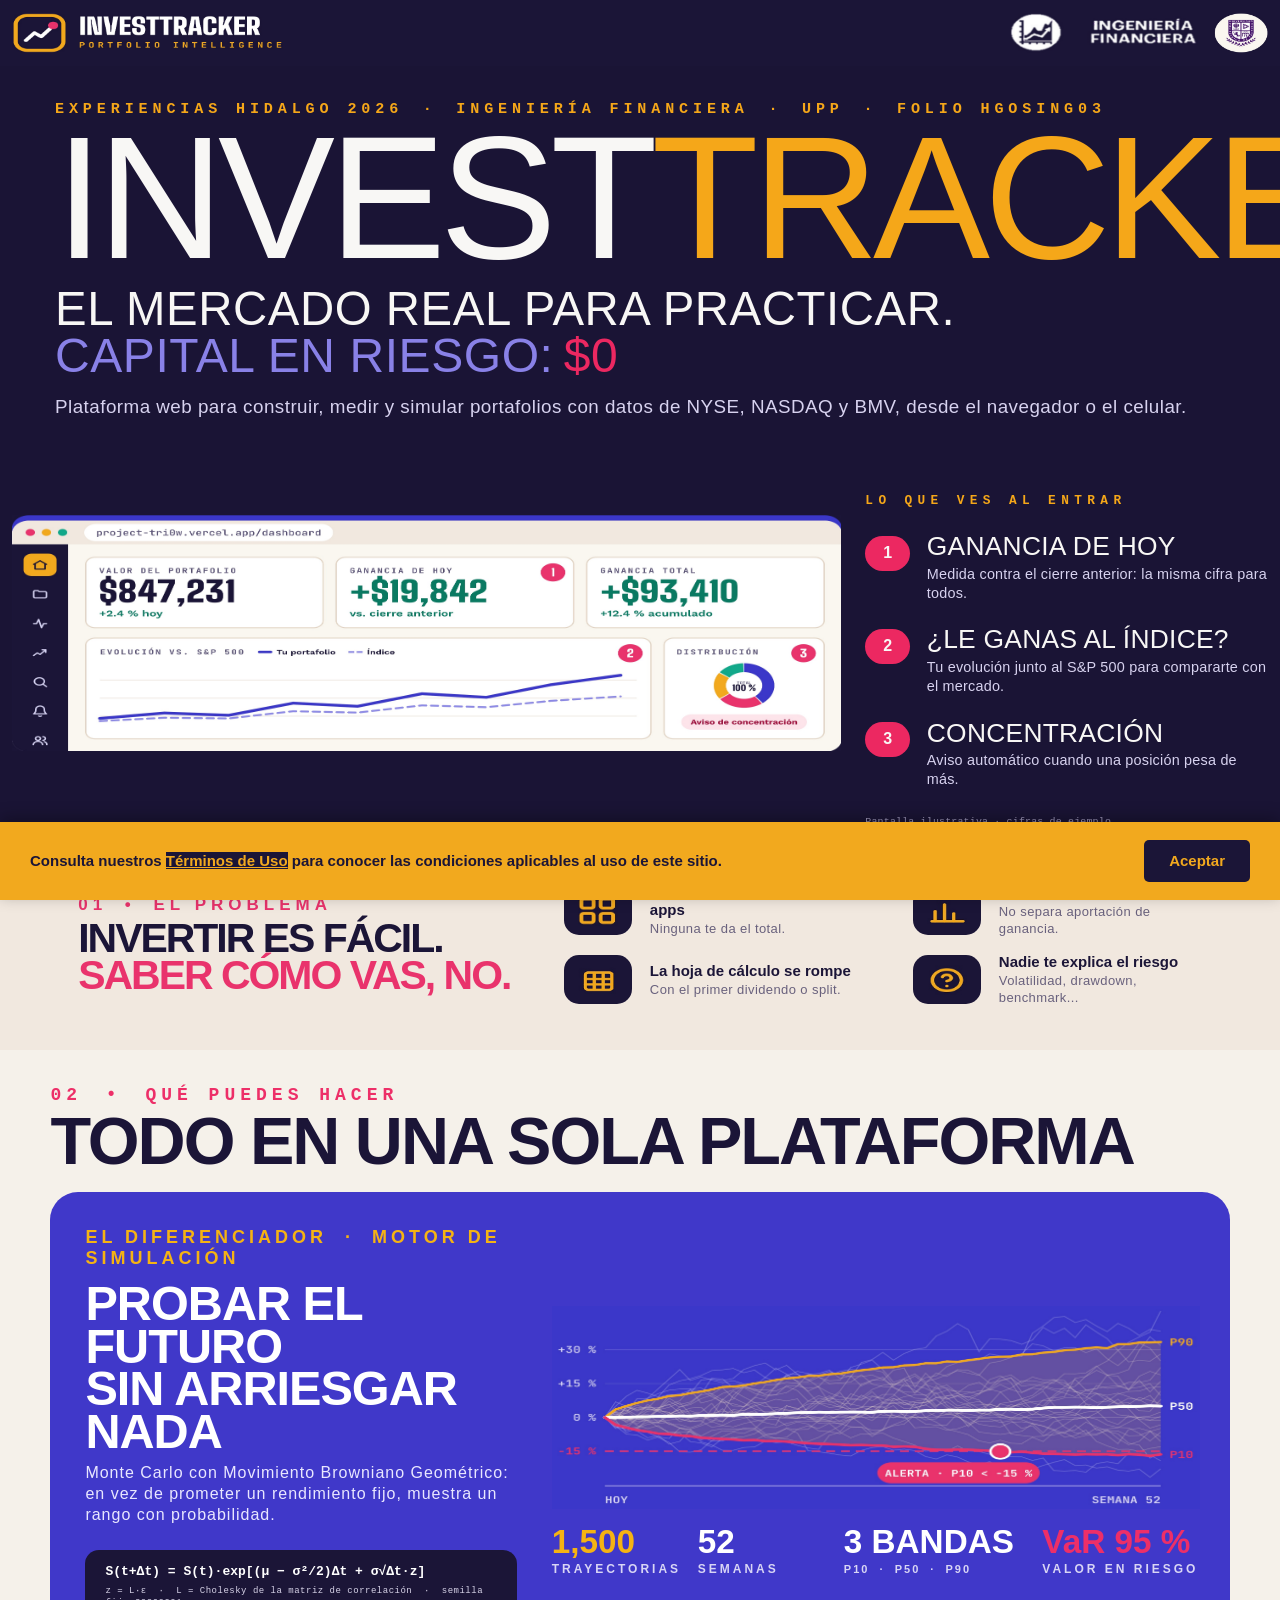
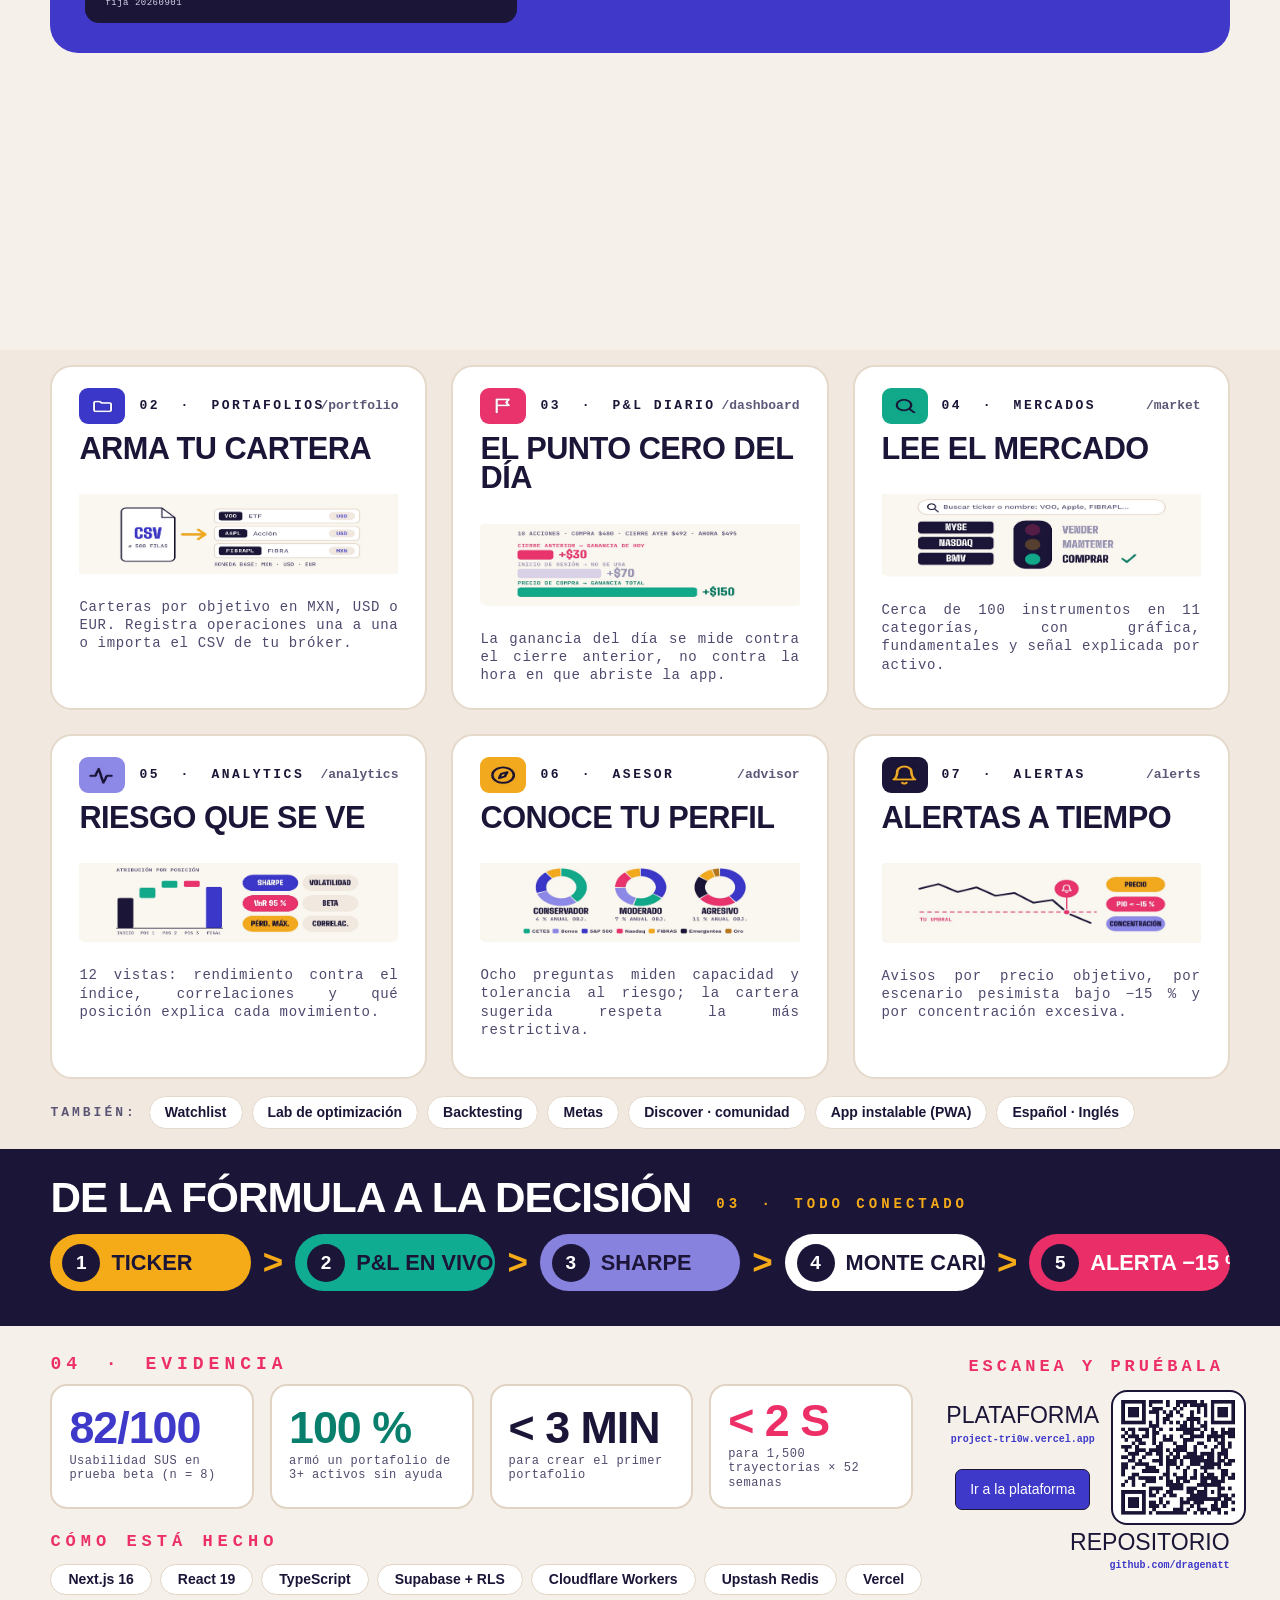
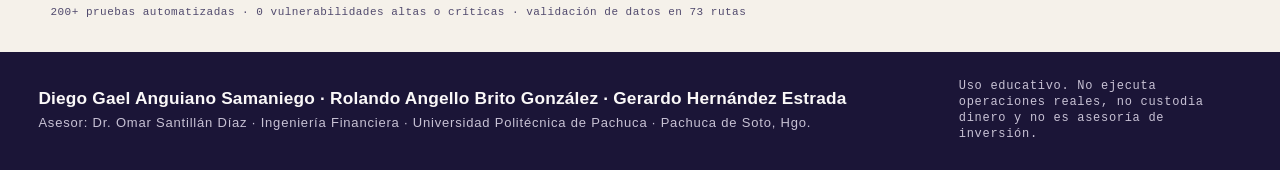
<file: index.html>
<!DOCTYPE html>
<html lang="es">
<head>
  <meta charset="UTF-8">
  <meta name="viewport" content="width=device-width, initial-scale=1">
  <title>InvestTracker</title>
  <link href="https://cdn.jsdelivr.net/npm/bootstrap@5.3.3/dist/css/bootstrap.min.css" rel="stylesheet">
  <link rel="stylesheet" href="/css/styles.css">
  <link rel="icon" type="image/png" href="/css/assets/InvestTracker.png">

</head>
<body>
  <nav class="navbar navbar-expand-lg navbar-custom">
    <div class="container-fluid">
      <a class="navbar-brand d-flex align-items-center" href="#">
        <img src="/css/assets/NavL1.png" alt="Logo InvestTracker" class="logo-img">
        
      </a>
      <button class="navbar-toggler text-white" type="button" data-bs-toggle="collapse" data-bs-target="#navbarNav">
        <span class="navbar-toggler-icon"></span>
      </button>
      <div class="collapse navbar-collapse justify-content-end" id="navbarNav">
        <ul class="navbar-nav align-items-center">
          <li class="nav-item">
            <img src="/css/assets/NavL2.png" alt="Ingeniería Financiera" class="circle-logo">
          </li>
          <li class="nav-item">
            <img src="/css/assets/NavL3.png" alt="Escudo Académico" class="circle-logo">
          </li>
        </ul>
      </div>
    </div>
  </nav>

        <section class="hero-section" aria-labelledby="titulo-principal">
            <div class="container-fluid hero-container">

                   <p class="hero-eyebrow mb-0">
                    Experiencias Hidalgo 2026
                    <span aria-hidden="true">·</span>
                    Ingeniería Financiera
                    <span aria-hidden="true">·</span>
                    UPP
                    <span aria-hidden="true">·</span>
                    Folio HGOSING03
                </p>
                <h1 id="titulo-principal" class="hero-title">
                    <span class="hero-title-light">Invest</span><span class="hero-title-accent">Tracker</span>
                </h1>
                <div class="hero-heading-content">
                    <p class="hero-slogan mb-0">
                        El mercado real para practicar.
                    </p>
                    <p class="hero-capital mb-0">
                        <span>Capital en riesgo:</span>
                        <strong>$0</strong>
                    </p>
                    <p class="hero-description mb-0">
                        Plataforma web para construir, medir y simular portafolios
                        con datos de NYSE, NASDAQ y BMV, desde el navegador o el celular.
                    </p>
                </div>
            </div>
        </section>

<div class="container-fluid py-4 colorBGB">
    <div class="row">
      <div class="col-lg-8 mb-4" style="padding-top: 23px;">
        <div class="bg-light d-flex align-items-center justify-content-center">
          <img src="/css/assets/SCC1.png" class="img-fluid" alt="project"/> 
        </div>
      </div>
      <div class="col-lg-4">
        <h2 id="features-title" class="features-kicker">
            Lo que ves al entrar
        </h2>
        <ol class="features-list">
            <li class="feature-item">
                <span class="feature-number" aria-hidden="true">1</span>
                <div class="feature-content">
                    <h3>Ganancia de hoy</h3>
                    <p>
                        Medida contra el cierre anterior:
                        la misma cifra para todos.
                    </p>
                </div>
            </li>

            <li class="feature-item">
                <span class="feature-number" aria-hidden="true">2</span>

                <div class="feature-content">
                    <h3>¿Le ganas al índice?</h3>
                    <p>
                        Tu evolución junto al S&amp;P 500
                        para compararte con el mercado.
                    </p>
                </div>
            </li>
            <li class="feature-item">
                <span class="feature-number" aria-hidden="true">3</span>
                <div class="feature-content">
                    <h3>Concentración</h3>
                    <p>
                        Aviso automático cuando una
                        posición pesa de más.
                    </p>
                </div>
            </li>
        </ol>
        <p class="features-note mb-0">
        Pantalla ilustrativa · cifras de ejemplo
        </p>
      </div>
    </div>
</div>
    <!-- =====================================================
         SECCIÓN2: EL PROBLEMA
    ====================================================== -->
    <section class="problema-section">
        <div class="container-fluid">
            <div class="row align-items-center g-4">
                <div class="col-12 col-lg-5">
                    <div class="problema-titulo">
                        <div class="problema-numero">
                            01 <span>•</span> EL PROBLEMA
                        </div>
                        <h1>
                            INVERTIR ES FÁCIL.<br>
                            <span>SABER CÓMO VAS, NO.</span>
                        </h1>
                    </div>
                </div>
                <div class="col-12 col-lg-7">
                    <div class="problemas-grid">
                        <div class="problema-item">
                            <div class="icono-problema">
                                <img src="/css/assets/SCC2_1.png" alt="" style="width: 40px;">
                            </div>
                            <div class="problema-contenido">
                                <h3>
                                    Tu dinero vive en varias apps
                                </h3>
                                <p>
                                    Ninguna te da el total.
                                </p>
                            </div>
                        </div>
                        <div class="problema-item">
                            <div class="icono-problema">
                                <img src="/css/assets/SCC2_2.png" alt="" style="width: 40px;">
                            </div>
                            <div class="problema-contenido">
                                <h3>
                                    El saldo no es el rendimiento
                                </h3>
                                <p>
                                    No separa aportación de ganancia.
                                </p>
                            </div>
                        </div>
                        <div class="problema-item">
                            <div class="icono-problema">
                                <img src="/css/assets/SCC2_3.png" alt="" style="width: 40px;">
                            </div>
                            <div class="problema-contenido">
                                <h3>
                                    La hoja de cálculo se rompe
                                </h3>
                                <p>
                                    Con el primer dividendo o split.
                                </p>
                            </div>
                        </div>
                        <div class="problema-item">
                            <div class="icono-problema">
                                <img src="/css/assets/SCC2_4.png" alt="" style="width: 40px;">
                            </div>
                            <div class="problema-contenido">
                                <h3>
                                    Nadie te explica el riesgo
                                </h3>
                                <p>
                                    Volatilidad, drawdown, benchmark...
                                </p>
                            </div>
                        </div>
                    </div>
                </div>
            </div>
        </div>
    </section>

    <!-- ==========================================================
         SECCIÓN 3
    =========================================================== -->
    <section class="seccion-plataforma">

        <div class="container-fluid plataforma-container">
            <div class="seccion-header">

                <div class="seccion-numero">
                    02 <span>•</span> QUÉ PUEDES HACER
                </div>

                <h1 class="titulo-principal">
                    TODO EN UNA SOLA PLATAFORMA
                </h1>

            </div>
            <div class="plataforma-card">

                <div class="row g-0 h-100">
                    <div class="col-12 col-xl-5">

                        <div class="contenido-plataforma">

                            <!-- Etiqueta -->
                            <div class="diferenciador">
                                EL DIFERENCIADOR&nbsp; · &nbsp;MOTOR DE SIMULACIÓN
                            </div>
                            <h2 class="titulo-card">
                                PROBAR EL FUTURO<br>
                                SIN ARRIESGAR NADA
                            </h2>
                            <p class="descripcion-card">
                                Monte Carlo con Movimiento Browniano Geométrico:
                                en vez de prometer un rendimiento fijo, muestra un
                                rango con probabilidad.
                            </p>
                            <div class="formula-box">

                                <div class="formula">
                                    S(t+Δt) = S(t)·exp[(μ − σ²/2)Δt + σ√Δt·z]
                                </div>

                                <div class="formula-descripcion">
                                    z = L·ε &nbsp;·&nbsp;
                                    L = Cholesky de la matriz de correlación
                                    &nbsp;·&nbsp;
                                    semilla fija 20260901
                                </div>

                            </div>

                        </div>

                    </div>
                    <div class="col-12 col-xl-7">
                        <div class="grafica-container" style="padding-bottom: 77px;">
                            <img
                                src="/css/assets/SCC3.png"
                                alt="Gráfica de simulación Monte Carlo"
                                class="grafica-img"
                            >
                            <div class="estadisticas">
                                <div class="estadistica">

                                    <div class="estadistica-valor amarillo">
                                        1,500
                                    </div>

                                    <div class="estadistica-titulo">
                                        TRAYECTORIAS
                                    </div>

                                </div>
                                <div class="estadistica">

                                    <div class="estadistica-valor blanco">
                                        52
                                    </div>

                                    <div class="estadistica-titulo">
                                        SEMANAS
                                    </div>

                                </div>
                                <div class="estadistica">

                                    <div class="estadistica-valor blanco">
                                        3 BANDAS
                                    </div>

                                    <div class="estadistica-subtitulo">
                                        P10&nbsp;&nbsp;·&nbsp;&nbsp;P50&nbsp;&nbsp;·&nbsp;&nbsp;P90
                                    </div>

                                </div>
                                <div class="estadistica">

                                    <div class="estadistica-valor rosa">
                                        VaR 95 %
                                    </div>

                                    <div class="estadistica-titulo">
                                        VALOR EN RIESGO
                                    </div>
                                </div>
                            </div>
                        </div>
                    </div>
                </div>
            </div>
        </div>
    </section>



<!--seccion 4 INICIO-->

<section class="funcionalidades-section seccion4">

    <div class="container-fluid funcionalidades-container">

        <div class="row g-4">
            <div class="col-12 col-md-6 col-xl-4">

                <article class="feature-card">
                    <div class="card-header-custom">

                        <div class="card-header-left">

                            <div class="card-icon icon-morado">

                                <!-- ICONO -->
                                <img
                                    src="/css/assets/SCC4_1.png"
                                    alt="Portafolios"
                                    class="card-icon-img" style="width: 100px;"
                                >

                            </div>

                            <span class="card-number">
                                02&nbsp; · &nbsp;PORTAFOLIOS
                            </span>

                        </div>

                        <span class="card-route">
                            /portfolio
                        </span>

                    </div>
                    <h2 class="card-title">
                        ARMA TU CARTERA
                    </h2><br>
                    <div class="">

                        <img
                            src="/css/assets/SCC4_11.png"
                            alt="Portafolios"
                            class="card-image" style="width: 400px;"
                        >
                    </div><br>


                    <!-- DESCRIPCIÓN -->
                    <p class="card-description" style="text-align: justify;">
                        Carteras por objetivo en MXN, USD o EUR.
                        Registra operaciones una a una o importa
                        el CSV de tu bróker.
                    </p>

                </article>

            </div>

            <div class="col-12 col-md-6 col-xl-4">

                <article class="feature-card">

                    <div class="card-header-custom">

                        <div class="card-header-left">

                            <div class="card-icon icon-rosa">

                                <img
                                    src="/css/assets/SCC4_2.png"
                                    alt="Portafolios"
                                    class="card-icon-img" style="width: 100px;"
                                >

                            </div>

                            <span class="card-number">
                                03&nbsp; · &nbsp;P&L DIARIO
                            </span>

                        </div>

                        <span class="card-route">
                            /dashboard
                        </span>

                    </div>


                    <h2 class="card-title">
                        EL PUNTO CERO DEL DÍA
                    </h2><br>


                    <div class="">

                        <img
                            src="/css/assets/SCC4_22.png"
                            alt="P&L diario"
                            class="card-image" style="width: 400px;"
                        >

                    </div><br>


                    <p class="card-description" style="text-align: justify;">
                        La ganancia del día se mide contra el
                        cierre anterior, no contra la hora en
                        que abriste la app.
                    </p>

                </article>

            </div>

            <div class="col-12 col-md-6 col-xl-4">

                <article class="feature-card">

                    <div class="card-header-custom">

                        <div class="card-header-left">

                            <div class="card-icon icon-verde">

                                <img
                                    src="/css/assets/SCC4_3.png"
                                    alt="Mercados"
                                    class="card-icon-img" style="width: 100px;"
                                >

                            </div>

                            <span class="card-number">
                                04&nbsp; · &nbsp;MERCADOS
                            </span>

                        </div>

                        <span class="card-route">
                            /market
                        </span>

                    </div>


                    <h2 class="card-title">
                        LEE EL MERCADO
                    </h2><br>


                    <div class="">

                        <img
                            src="/css/assets/SCC4_33.png"
                            alt="Mercados"
                            class="card-image" style="width: 400px;"
                        >

                    </div><br>


                    <p class="card-description" style="text-align: justify;">
                        Cerca de 100 instrumentos en 11
                        categorías, con gráfica, fundamentales
                        y señal explicada por activo.
                    </p>

                </article>

            </div>

            <div class="col-12 col-md-6 col-xl-4">

                <article class="feature-card">

                    <div class="card-header-custom">

                        <div class="card-header-left">

                            <div class="card-icon icon-lila">

                                <img
                                    src="/css/assets/SCC4_4.png"
                                    alt="Analytics"
                                    class="card-icon-img" style="width: 100px;"
                                >

                            </div>

                            <span class="card-number">
                                05&nbsp; · &nbsp;ANALYTICS
                            </span>

                        </div>

                        <span class="card-route">
                            /analytics
                        </span>

                    </div>


                    <h2 class="card-title">
                        RIESGO QUE SE VE
                    </h2><br>


                    <div class="">

                        <img
                            src="/css/assets/SCC4_44.png"
                            alt="Analytics"
                            class="card-image" style="width: 400px;"
                        >

                    </div><br>


                    <p class="card-description" style="text-align: justify;">
                        12 vistas: rendimiento contra el índice,
                        correlaciones y qué posición explica
                        cada movimiento.
                    </p>

                </article>

            </div>

            <div class="col-12 col-md-6 col-xl-4">

                <article class="feature-card">

                    <div class="card-header-custom">

                        <div class="card-header-left">

                            <div class="card-icon icon-amarillo">

                                <img
                                    src="/css/assets/SCC4_5.png"
                                    alt="Asesor"
                                    class="card-icon-img" style="width: 100px;"
                                >

                            </div>

                            <span class="card-number">
                                06&nbsp; · &nbsp;ASESOR
                            </span>

                        </div>

                        <span class="card-route">
                            /advisor
                        </span>

                    </div>


                    <h2 class="card-title">
                        CONOCE TU PERFIL
                    </h2><br>


                    <div class="">

                        <img
                            src="/css/assets/SCC4_55.png"
                            alt="Asesor"
                            class="card-image" style="width: 500px;"
                        >

                    </div><br>


                    <p class="card-description" style="text-align: justify;">
                        Ocho preguntas miden capacidad y
                        tolerancia al riesgo; la cartera sugerida
                        respeta la más restrictiva.
                    </p>

                </article>

            </div>

            <div class="col-12 col-md-6 col-xl-4">

                <article class="feature-card">

                    <div class="card-header-custom">

                        <div class="card-header-left">

                            <div class="card-icon icon-azul">

                                <img
                                    src="/css/assets/SCC4_6.png"
                                    alt="Alertas"
                                    class="card-icon-img" style="width: 100px;"
                                >

                            </div>

                            <span class="card-number">
                                07&nbsp; · &nbsp;ALERTAS
                            </span>

                        </div>

                        <span class="card-route">
                            /alerts
                        </span>

                    </div>


                    <h2 class="card-title">
                        ALERTAS A TIEMPO
                    </h2><br>


                    <div class="">

                        <img
                            src="/css/assets/SCC4_66.png"
                            alt="Alertas"
                            class="card-image" style="width: 400px;"
                        >

                    </div> <br>


                    <p class="card-description" style="text-align: justify;">
                        Avisos por precio objetivo, por
                        escenario pesimista bajo −15 % y por
                        concentración excesiva.
                    </p>

                </article>

            </div>

        </div>

        <div class="extras-container">

            <span class="extras-title">
                TAMBIÉN:
            </span>


            <div class="extras-list">

                <span class="extra-item">
                    Watchlist
                </span>

                <span class="extra-item">
                    Lab de optimización
                </span>

                <span class="extra-item">
                    Backtesting
                </span>

                <span class="extra-item">
                    Metas
                </span>

                <span class="extra-item">
                    Discover · comunidad
                </span>

                <span class="extra-item">
                    App instalable (PWA)
                </span>

                <span class="extra-item">
                    Español · Inglés
                </span>

            </div>

        </div>

    </div>

</section>


    <!-- ==========================================================
         SECCIÓN 5
    =========================================================== -->
    <section class="decision-section seccion5">

        <div class="container-fluid decision-container">
            <div class="decision-header">

                <h1 class="decision-title">
                    DE LA FÓRMULA A LA DECISIÓN
                </h1>

                <div class="decision-section-number">
                    03 <span>·</span> TODO CONECTADO
                </div>

            </div>
            <div class="decision-flow">
                <div class="decision-step">

                    <div class="step-pill step-yellow">

                        <span class="step-number">
                            1
                        </span>

                        <span class="step-text">
                            TICKER
                        </span>

                    </div>

                </div>


                <!-- FLECHA -->
                <div class="flow-arrow">
                    &gt;
                </div>
                <div class="decision-step">

                    <div class="step-pill step-green">

                        <span class="step-number">
                            2
                        </span>

                        <span class="step-text">
                            P&amp;L EN VIVO
                        </span>

                    </div>

                </div>


                <!-- FLECHA -->
                <div class="flow-arrow">
                    &gt;
                </div>

                <div class="decision-step">

                    <div class="step-pill step-purple">

                        <span class="step-number">
                            3
                        </span>

                        <span class="step-text">
                            SHARPE
                        </span>

                    </div>

                </div>


                <!-- FLECHA -->
                <div class="flow-arrow">
                    &gt;
                </div>

                <div class="decision-step">

                    <div class="step-pill step-white">

                        <span class="step-number">
                            4
                        </span>

                        <span class="step-text">
                            MONTE CARLO
                        </span>

                    </div>

                </div>


                <!-- FLECHA -->
                <div class="flow-arrow">
                    &gt;
                </div>

                <div class="decision-step">

                    <div class="step-pill step-pink">

                        <span class="step-number">
                            5
                        </span>

                        <span class="step-text">
                            ALERTA −15 %
                        </span>

                    </div>

                </div>

            </div>

        </div>

    </section>
    
<!-- ==========================================================
     SECCIÓN 6 - EVIDENCIA
=========================================================== -->

<section class="evidencia-section seccion6">

    <div class="container-fluid evidencia-container">

        <div class="row g-4 align-items-start">
            <div class="col-12 col-xl-9">
                <div class="evidencia-header">

                    <div class="seccion-numero">

                        04

                        <span>·</span>

                        EVIDENCIA

                    </div>

                </div>
                <div class="row g-3 metricas-row">
                    <div class="col-12 col-sm-6 col-lg-3">

                        <div class="metrica-card">

                            <div class="metrica-valor azul">
                                82/100
                            </div>

                            <p class="metrica-descripcion">

                                Usabilidad SUS en prueba
                                beta (n = 8)

                            </p>

                        </div>

                    </div>
                    <div class="col-12 col-sm-6 col-lg-3">

                        <div class="metrica-card">

                            <div class="metrica-valor verde">
                                100 %
                            </div>

                            <p class="metrica-descripcion">

                                armó un portafolio de 3+
                                activos sin ayuda

                            </p>

                        </div>

                    </div>
                    <div class="col-12 col-sm-6 col-lg-3">

                        <div class="metrica-card">

                            <div class="metrica-valor oscuro">
                                < 3 MIN
                            </div>

                            <p class="metrica-descripcion">

                                para crear el primer
                                portafolio

                            </p>
                        </div>
                    </div>
                    <div class="col-12 col-sm-6 col-lg-3">
                        <div class="metrica-card">
                            <div class="metrica-valor rosa">
                                < 2 S
                            </div>
                            <p class="metrica-descripcion">

                                para 1,500 trayectorias ×
                                52 semanas

                            </p>
                        </div>
                    </div>
                </div>
                <div class="tecnologia-section">

                    <div class="tecnologia-titulo">

                        CÓMO ESTÁ HECHO

                    </div>


                    <div class="tecnologia-lista">

                        <span class="tech-item">
                            Next.js 16
                        </span>

                        <span class="tech-item">
                            React 19
                        </span>

                        <span class="tech-item">
                            TypeScript
                        </span>

                        <span class="tech-item">
                            Supabase + RLS
                        </span>

                        <span class="tech-item">
                            Cloudflare Workers
                        </span>

                        <span class="tech-item">
                            Upstash Redis
                        </span>

                        <span class="tech-item">
                            Vercel
                        </span>

                    </div>
                    <p class="pruebas-texto">

                        200+ pruebas automatizadas ·
                        0 vulnerabilidades altas o críticas ·
                        validación de datos en 73 rutas

                    </p>

                </div>

            </div>
            <div class="col-12 col-xl-3">

                <div class="qr-section">
                    <div class="qr-titulo">

                        ESCANEA Y PRUÉBALA

                    </div>
                    <div class="qr-content">
                        <div class="plataforma-info">

                            <h2>
                                PLATAFORMA
                            </h2>

                            <div class="plataforma-url">

                                project-tri0w.vercel.app

                            </div>


                            <a
                                href="https://project-tri0w.vercel.app/"
                                class="btn-plataforma"
                            >

                                Ir a la plataforma

                            </a>

                        </div>
                        <div class="qr-wrapper">

                            <img
                                src="/css/assets/SCC6.png"
                                alt="Código QR"
                                class="qr-image"
                            >
                        </div>
                        

                    </div>
                    <div class="repositorio">

                        <div class="repositorio-titulo">

                            REPOSITORIO

                        </div>

                        <div class="repositorio-url">

                            github.com/dragenatt

                        </div>
                    </div>
                </div>
            </div>
        </div>
    </div>
</section>
<!--seccion 4 FIN-->

<!-- ==========================================================
     FOOTER / INFORMACIÓN INSTITUCIONAL
=========================================================== -->

<footer class="site-footer">

    <div class="container-fluid footer-container">

        <div class="row align-items-center">

            <div class="col-12 col-lg-9">

                <div class="footer-main">

                    <p class="footer-nombres">
                        Diego Gael Anguiano Samaniego ·
                        Rolando Angello Brito González ·
                        Gerardo Hernández Estrada
                    </p>


                    <p class="footer-asesor">

                        Asesor: Dr. Omar Santillán Díaz ·
                        Ingeniería Financiera ·
                        Universidad Politécnica de Pachuca ·
                        Pachuca de Soto, Hgo.

                    </p>

                </div>

            </div>

            <div class="col-12 col-lg-3">

                <div class="footer-aviso">

                    <p>
                        Uso educativo. No ejecuta operaciones reales, no
                        custodia dinero y no es asesoría de inversión.
                    </p>

                </div>

            </div>

        </div>

    </div>

</footer>


<!-- =========================================================
     BANNER DE CONSENTIMIENTO DE COOKIES
========================================================= -->

<div
    id="uppCookieBanner27"
    class="uppCookieBanner27"
    role="dialog"
    aria-label="Aviso de cookies"
    aria-describedby="uppCookieText27"
>

    <div class="uppCookieContent27">

        <p id="uppCookieText27" class="uppCookieText27">

            <strong style="color: #1B1537;">Consulta nuestros</strong>  
            <a
                href="/terminos.html"
                id="uppCookieLink27"
                class="uppCookieLink27"
                style="color: #F2A91E; background-color: #1B1537;"
            > Términos de Uso</a> <strong style="color: #1B1537;"> para conocer las condiciones aplicables al uso de este sitio.</strong>


        </p>


        <button
            type="button"
            id="uppCookieAccept27"
            class="uppCookieAccept27"
            style="color: #F2A91E; background-color: #1B1537;"
        >
            Aceptar
        </button>

    </div>

</div>


<!-- =========================================================
     JAVASCRIPT COOKIES
========================================================= -->

<script>

(function () {

    "use strict";


    /* ========================================================
       ELEMENTOS
    ======================================================== */

    const uppCookieBanner27 =
        document.getElementById("uppCookieBanner27");

    const uppCookieAccept27 =
        document.getElementById("uppCookieAccept27");


    /* ========================================================
       CLAVE EXCLUSIVA DE LOCAL STORAGE
    ======================================================== */

    const uppCookieStorageKey27 =
        "uppCookieConsent27";


    /* ========================================================
       VERIFICAR ELEMENTOS
    ======================================================== */

    if (
        !uppCookieBanner27 ||
        !uppCookieAccept27
    ) {

        console.error(
            "Banner de cookies 27: no se encontraron los elementos."
        );

        return;

    }


    /* ========================================================
       COMPROBAR CONSENTIMIENTO
    ======================================================== */

    let uppCookieConsent27 = null;


    try {

        uppCookieConsent27 =
            localStorage.getItem(uppCookieStorageKey27);

    } catch (error) {

        console.error(
            "Banner de cookies 27: no fue posible acceder a localStorage.",
            error
        );

    }


    /* ========================================================
       MOSTRAR ÚNICAMENTE SI NO EXISTE CONSENTIMIENTO
    ======================================================== */

    if (uppCookieConsent27 !== "accepted") {

        uppCookieBanner27.classList.add(
            "uppCookieBanner27Visible"
        );

    }


    /* ========================================================
       BOTÓN ACEPTAR
    ======================================================== */

    uppCookieAccept27.addEventListener(
        "click",
        function () {


            /* -----------------------------------------------
               GUARDAR CONSENTIMIENTO
            ------------------------------------------------ */

            try {

                localStorage.setItem(
                    uppCookieStorageKey27,
                    "accepted"
                );

            } catch (error) {

                console.error(
                    "Banner de cookies 27: no fue posible guardar el consentimiento.",
                    error
                );

            }


            /* -----------------------------------------------
               OCULTAR BANNER
            ------------------------------------------------ */

            uppCookieBanner27.classList.remove(
                "uppCookieBanner27Visible"
            );

        }
    );


})();

</script>

</script>
  <!-- Bootstrap JS -->
  <script src="https://cdn.jsdelivr.net/npm/bootstrap@5.3.3/dist/js/bootstrap.bundle.min.js"></script>
</body>
</html>
</file>
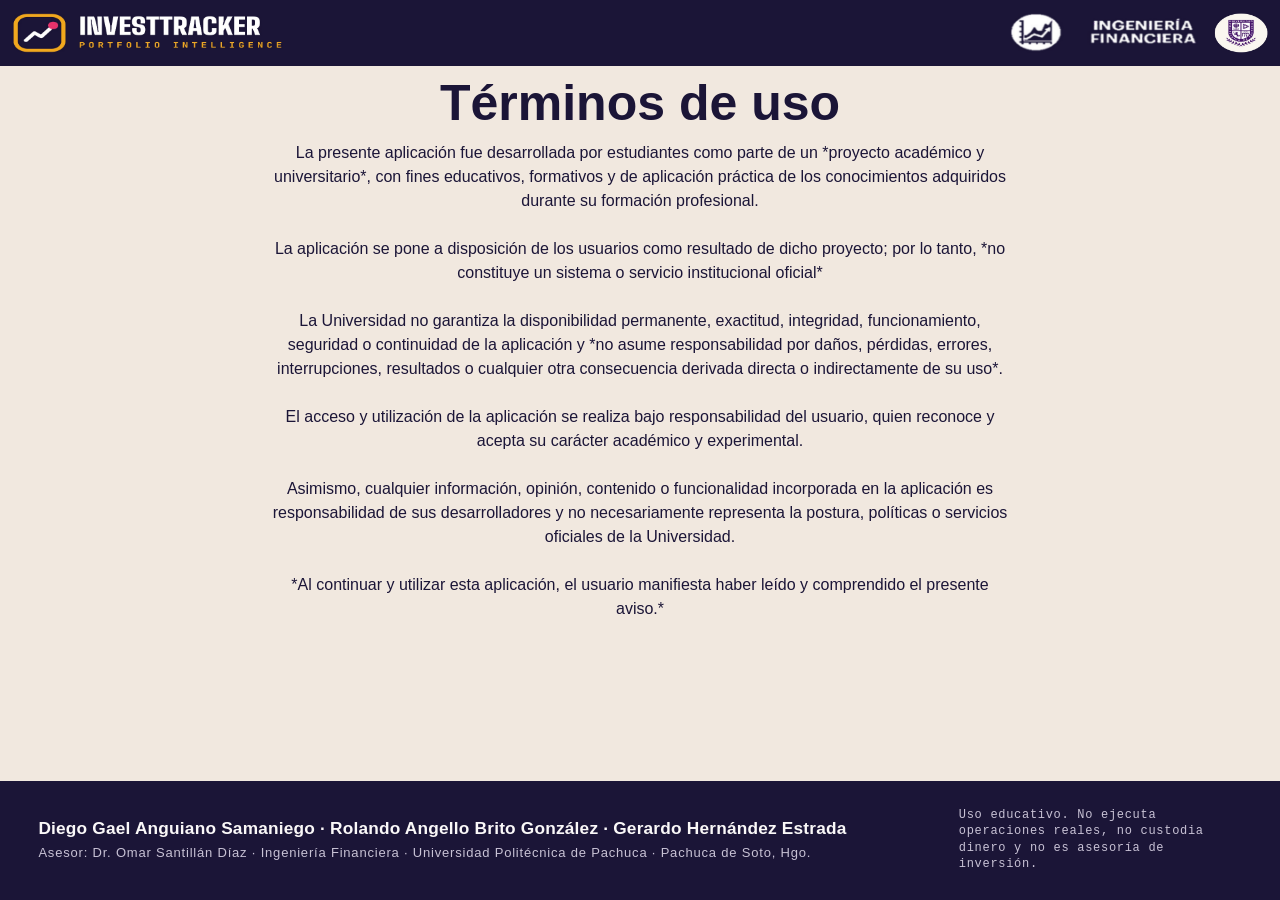
<file: terminos.html>
<!DOCTYPE html>
<html lang="es">
<head>
  <meta charset="UTF-8">
  <meta name="viewport" content="width=device-width, initial-scale=1">
  <title>InvestTracker</title>
  <link href="https://cdn.jsdelivr.net/npm/bootstrap@5.3.3/dist/css/bootstrap.min.css" rel="stylesheet">
  <link rel="stylesheet" href="/css/styles.css">
  <link rel="icon" type="image/png" href="/css/assets/InvestTracker.png">

</head>
<body class="bodyTER">
  <nav class="navbar navbar-expand-lg navbar-custom">
    <div class="container-fluid">
      <a class="navbar-brand d-flex align-items-center" href="#">
        <img src="/css/assets/NavL1.png" alt="Logo InvestTracker" class="logo-img">
        
      </a>
      <button class="navbar-toggler text-white" type="button" data-bs-toggle="collapse" data-bs-target="#navbarNav">
        <span class="navbar-toggler-icon"></span>
      </button>
      <div class="collapse navbar-collapse justify-content-end" id="navbarNav">
        <ul class="navbar-nav align-items-center">
          <li class="nav-item">
            <img src="/css/assets/NavL2.png" alt="Ingeniería Financiera" class="circle-logo">
          </li>
          <li class="nav-item">
            <img src="/css/assets/NavL3.png" alt="Escudo Académico" class="circle-logo">
          </li>
        </ul>
      </div>
    </div>
  </nav>

<div class="col-dm-12">
    <div class="container">
        <div class="row">
            <div class="col-sm-2"></div>
            <div class="col-sm-8">
                <p class="text-center" style="text-align: justify;">
                    <strong style="font-size: 50px;">Términos de uso</strong><br>

                    La presente aplicación fue desarrollada por estudiantes como parte de un *proyecto académico y universitario*, con fines educativos, formativos y de aplicación práctica de los conocimientos adquiridos durante su formación profesional.<br><br>

                    La aplicación se pone a disposición de los usuarios como resultado de dicho proyecto; por lo tanto, *no constituye un sistema o servicio institucional oficial*<br><br>

                    La Universidad no garantiza la disponibilidad permanente, exactitud, integridad, funcionamiento, seguridad o continuidad de la aplicación y *no asume responsabilidad por daños, pérdidas, errores, interrupciones, resultados o cualquier otra consecuencia derivada directa o indirectamente de su uso*.<br><br>

                    El acceso y utilización de la aplicación se realiza bajo responsabilidad del usuario, quien reconoce y acepta su carácter académico y experimental.<br><br>

                    Asimismo, cualquier información, opinión, contenido o funcionalidad incorporada en la aplicación es responsabilidad de sus desarrolladores y no necesariamente representa la postura, políticas o servicios oficiales de la Universidad.<br><br>

                    *Al continuar y utilizar esta aplicación, el usuario manifiesta haber leído y comprendido el presente aviso.*<br><br>

                </p>
            </div>
            <div class="col-sm-2"></div>
        </div>
    </div>
</div>

<!-- ==========================================================
     FOOTER / INFORMACIÓN INSTITUCIONAL
=========================================================== -->

<footer class="site-footer site-footerTER">

    <div class="container-fluid footer-container">

        <div class="row align-items-center">

            <div class="col-12 col-lg-9">

                <div class="footer-main">

                    <p class="footer-nombres">
                        Diego Gael Anguiano Samaniego ·
                        Rolando Angello Brito González ·
                        Gerardo Hernández Estrada
                    </p>


                    <p class="footer-asesor">

                        Asesor: Dr. Omar Santillán Díaz ·
                        Ingeniería Financiera ·
                        Universidad Politécnica de Pachuca ·
                        Pachuca de Soto, Hgo.

                    </p>

                </div>

            </div>

            <div class="col-12 col-lg-3">

                <div class="footer-aviso">

                    <p>
                        Uso educativo. No ejecuta operaciones reales, no
                        custodia dinero y no es asesoría de inversión.
                    </p>

                </div>

            </div>

        </div>

    </div>

</footer>


  <!-- Bootstrap JS -->
  <script src="https://cdn.jsdelivr.net/npm/bootstrap@5.3.3/dist/js/bootstrap.bundle.min.js"></script>
</body>
</html>
</file>
<file: css/styles.css>
.bodyTER {
    min-height: 100vh;
    display: flex;
    flex-direction: column;
}

.mainTER {
    flex: 1;
}

.site-footerTER {
    margin-top: auto;
}

/* ============================================================
   BANNER DE COOKIES - IDENTIFICADOR 27
============================================================ */

.uppCookieBanner27 {

    /* Posición */
    position: fixed;

    left: 0;
    bottom: 0;

    /* Tamaño */
    width: 100%;

    /* Colores */
    background-color: #F2A91E;

    color: #ffffff;

    /* Espaciado */
    padding: 18px 30px;

    /* Modelo */
    box-sizing: border-box;

    /* Prioridad */
    z-index: 2147483647;

    /* Sombra */
    box-shadow: 0 -4px 15px rgba(0, 0, 0, 0.30);

    /*
       MUY IMPORTANTE:

       El banner comienza completamente oculto.
    */
    display: none !important;

}


/* ============================================================
   BANNER VISIBLE
============================================================ */

.uppCookieBanner27.uppCookieBanner27Visible {

    display: block !important;

}


/* ============================================================
   CONTENEDOR
============================================================ */

.uppCookieContent27 {

    width: 100%;

    max-width: 1400px;

    margin-left: auto;
    margin-right: auto;

    display: flex;

    align-items: center;

    justify-content: space-between;

    gap: 30px;

}


/* ============================================================
   TEXTO
============================================================ */

.uppCookieText27 {

    margin: 0;

    padding: 0;

    color: #ffffff;

    font-family:
        Arial,
        Helvetica,
        sans-serif;

    font-size: 15px;

    line-height: 1.5;

}


/* ============================================================
   ENLACE
============================================================ */

.uppCookieLink27 {

    color: #4dabf7;

    font-weight: 600;

    text-decoration: underline;

}


.uppCookieLink27:hover {

    color: #74c0fc;

}


/* ============================================================
   BOTÓN ACEPTAR
============================================================ */

.uppCookieAccept27 {

    flex-shrink: 0;

    min-width: 100px;

    padding: 10px 25px;

    background-color: #007bff;

    color: #ffffff;

    border: none;

    border-radius: 5px;

    font-family:
        Arial,
        Helvetica,
        sans-serif;

    font-size: 15px;

    font-weight: 600;

    cursor: pointer;

    transition:
        background-color 0.2s ease,
        transform 0.2s ease;

}


.uppCookieAccept27:hover {

    background-color: #0056b3;

    transform: translateY(-1px);

}


.uppCookieAccept27:focus {

    outline: 3px solid rgba(77, 171, 247, 0.5);

    outline-offset: 2px;

}


/* ============================================================
   TABLET
============================================================ */

@media (max-width: 768px) {

    .uppCookieBanner27 {

        padding: 16px 20px;

    }


    .uppCookieContent27 {

        gap: 20px;

    }


    .uppCookieText27 {

        font-size: 14px;

    }


    .uppCookieAccept27 {

        padding: 9px 20px;

    }

}


/* ============================================================
   MÓVIL
============================================================ */

@media (max-width: 576px) {

    .uppCookieBanner27 {

        padding: 15px;

    }


    .uppCookieContent27 {

        flex-direction: column;

        align-items: stretch;

        gap: 15px;

    }


    .uppCookieText27 {

        font-size: 13px;

        text-align: center;

    }


    .uppCookieAccept27 {

        width: 100%;

        padding: 11px 20px;

    }

}
   

   
   
   
   
   /* Colores personalizados */
    .navbar-custom {
      background-color: #1B1537; /* Azul oscuro */
    }
    .navbar-brand {
      font-weight: bold;
      color: #ffffff !important;
    }
    .navbar-subtitle {
      font-size: 0.8rem;
      color: #f1c40f; /* Amarillo */
      display: block;
      margin-top: -4px;
    }
    .logo-img {
      height: 40px;
      margin-right: 10px;
    }
    .circle-logo {
      height: 40px;
      margin-left: 15px;
    }


.hero-image {
object-fit: contain;
}
    /* =========================================================
   Variables de diseño
   ========================================================= */

:root {
    --color-background: #1a1435;
    --color-background-dark: #120d28;
    --color-white: #f8f7f5;
    --color-orange: #f5a719;
    --color-purple: #8981e7;
    --color-pink: #ec2861;
    --color-text: #d7d2ef;
    --color-muted: #a29bbd;
    --color-image-border: #050509;

    --font-display: "Anton", Impact, sans-serif;
    --font-body: "Montserrat", Arial, sans-serif;
    --font-mono: "Roboto Mono", monospace;

    --page-padding-x: clamp(1.25rem, 4.3vw, 5.25rem);
}

/* =========================================================
   Configuración general
   ========================================================= */

*,
*::before,
*::after {
    box-sizing: border-box;
}

html {
    scroll-behavior: smooth;
}

body {
    min-width: 320px;
    margin: 0;
    overflow-x: hidden;
    color: var(--color-white);
    
    font-family: var(--font-body);
    -webkit-font-smoothing: antialiased;
    text-rendering: optimizeLegibility;
}

.colorBGB {
    background-color: var(--color-background);
}

img {
    display: block;
    max-width: 100%;
}


/***Footer Inicio***/

/* ==========================================================
   VARIABLES
========================================================== */

:root {

    /*
        Color principal tomado de la estética
        de las secciones anteriores.
    */
    --footer-bg: #1B1537;

    /*
        Texto principal.
    */
    --footer-text: #FAF8F8;

    /*
        Texto secundario/lavanda.
    */
    --footer-secondary: #C8C2D5;

}


/* ==========================================================
   RESET
========================================================== */


/* ==========================================================
   FOOTER
========================================================== */

.site-footer {

    width: 100%;

    background-color: var(--footer-bg);

    color: var(--footer-text);

}


/* ==========================================================
   CONTENEDOR
========================================================== */

.footer-container {

    width: 100%;

    max-width: 1950px;

    margin: 0 auto;

    padding: 26px 4% 28px;

}


/* ==========================================================
   INFORMACIÓN PRINCIPAL
========================================================== */

.footer-main {

    width: 100%;

}


/* ==========================================================
   NOMBRES
========================================================== */

.footer-nombres {

    margin: 0;

    color: var(--footer-text);

    /*
        Una tipografía geométrica/negrita
        similar a la de la referencia.
    */
    font-family:
        Arial,
        Helvetica,
        sans-serif;

    font-size: clamp(17px, 1.25vw, 24px);

    font-weight: 700;

    line-height: 1.2;

    letter-spacing: 0.2px;

}


/* ==========================================================
   ASESOR / INSTITUCIÓN
========================================================== */

.footer-asesor {

    margin: 5px 0 0;

    color: var(--footer-secondary);

    font-family:
        Arial,
        Helvetica,
        sans-serif;

    font-size: clamp(14px, 1vw, 19px);

    font-weight: 400;

    line-height: 1.35;

    letter-spacing: 0.8px;

}


/* ==========================================================
   AVISO LEGAL
========================================================== */

.footer-aviso {

    width: 100%;

    display: flex;

    justify-content: flex-end;

}


.footer-aviso p {

    max-width: 430px;

    margin: 0;

    color: var(--footer-secondary);

    /*
        La referencia utiliza un estilo
        monoespaciado para este aviso.
    */
    font-family:
        "Courier New",
        Courier,
        monospace;

    font-size: clamp(11px, 0.72vw, 14px);

    font-weight: 500;

    line-height: 1.35;

    letter-spacing: 0.7px;

}


/* ==========================================================
   PANTALLAS GRANDES
========================================================== */

@media (min-width: 1600px) {

    .footer-container {

        padding-left: 4%;

        padding-right: 4%;

        padding-top: 27px;

        padding-bottom: 29px;

    }


    .footer-nombres {

        font-size: 21px;

    }


    .footer-asesor {

        font-size: 16px;

    }


    .footer-aviso p {

        font-size: 12px;

    }

}


/* ==========================================================
   LAPTOP
========================================================== */

@media (max-width: 1399.98px) {

    .footer-container {

        padding-left: 3%;

        padding-right: 3%;

    }


    .footer-nombres {

        font-size: clamp(16px, 1.35vw, 21px);

    }


    .footer-asesor {

        font-size: clamp(13px, 1vw, 17px);

    }


    .footer-aviso p {

        font-size: 12px;

    }

}


/* ==========================================================
   TABLET
========================================================== */

@media (max-width: 991.98px) {

    .footer-container {

        padding: 25px 5%;

    }


    .footer-nombres {

        font-size: clamp(16px, 2.2vw, 21px);

    }


    .footer-asesor {

        margin-top: 7px;

        font-size: clamp(13px, 1.7vw, 17px);

    }


    .footer-aviso {

        justify-content: flex-start;

        margin-top: 20px;

    }


    .footer-aviso p {

        max-width: 600px;

        font-size: 12px;

    }

}


/* ==========================================================
   MÓVIL
========================================================== */

@media (max-width: 767.98px) {

    .footer-container {

        padding: 25px 20px;

    }


    /* ----------------------------------------------
       NOMBRES
    ---------------------------------------------- */

    .footer-nombres {

        font-size: 17px;

        line-height: 1.4;

    }


    /* ----------------------------------------------
       ASESOR
    ---------------------------------------------- */

    .footer-asesor {

        margin-top: 9px;

        font-size: 14px;

        line-height: 1.5;

    }


    /* ----------------------------------------------
       AVISO
    ---------------------------------------------- */

    .footer-aviso {

        margin-top: 22px;

        padding-top: 17px;

        border-top: 1px solid rgba(200, 194, 213, 0.2);

    }


    .footer-aviso p {

        max-width: 100%;

        font-size: 11px;

        line-height: 1.5;

    }

}


/* ==========================================================
   MÓVIL PEQUEÑO
========================================================== */

@media (max-width: 400px) {

    .footer-container {

        padding-left: 15px;

        padding-right: 15px;

    }


    .footer-nombres {

        font-size: 16px;

    }


    .footer-asesor {

        font-size: 13px;

    }


    .footer-aviso p {

        font-size: 10px;

    }

}

/***Footer Final***/


/***Seccion6 Inicio***/

/* ==========================================================
   VARIABLES DE COLOR
========================================================== */

:root {

    /* Fondo general */
    --fondo: #F4EBE2;

    /* Azul oscuro */
    --oscuro: #1B1537;

    /* Azul */
    --azul: #3E39C9;

    /* Verde */
    --verde: #087F6C;

    /* Rosa */
    --rosa: #E9326A;

    /* Borde */
    --borde: #E1D4C4;

    /* Texto secundario */
    --texto: #514A6D;

    /* Blanco */
    --blanco: #FFFFFF;

}


/* ==========================================================
   RESET
========================================================== */



.seccion6 {

    margin: 0;

    padding: 0;

    background-color: var(--fondo);

    color: var(--oscuro);

    font-family:
        Arial,
        Helvetica,
        sans-serif;

}


/* ==========================================================
   SECCIÓN
========================================================== */

.evidencia-section {

    width: 100%;

    background-color: var(--fondo);

    padding: 28px 4% 32px;

}


/* ==========================================================
   CONTENEDOR
========================================================== */

.evidencia-container {

    width: 100%;

    max-width: 1950px;

    margin: 0 auto;

}


/* ==========================================================
   ENCABEZADO
========================================================== */

.evidencia-header {

    margin-bottom: 8px;

}


.seccion-numero {

    color: var(--rosa);

    font-family:
        "Courier New",
        Courier,
        monospace;

    font-size: 17px;

    font-weight: 800;

    letter-spacing: 5px;

    line-height: 1;

}


.seccion-numero span {

    margin: 0 8px;

}


/* ==========================================================
   MÉTRICAS
========================================================== */

.metricas-row {

    width: 100%;

}


/* ==========================================================
   CARD DE MÉTRICA
========================================================== */

.metrica-card {

    width: 100%;

    height: 125px;

    padding: 10px 20px 12px;

    background-color: var(--blanco);

    border: 2px solid var(--borde);

    border-radius: 17px;

    display: flex;

    flex-direction: column;

    justify-content: center;

}


/* ==========================================================
   VALOR DE LA MÉTRICA
========================================================== */

.metrica-valor {

    font-family:
        Impact,
        Haettenschweiler,
        "Arial Narrow Bold",
        sans-serif;

    font-size: clamp(38px, 3.2vw, 58px);

    font-weight: 900;

    line-height: 0.85;

    letter-spacing: -1px;

    white-space: nowrap;

}


/* ==========================================================
   COLORES
========================================================== */

.metrica-valor.azul {

    color: var(--azul);

}


.metrica-valor.verde {

    color: var(--verde);

}


.metrica-valor.oscuro {

    color: var(--oscuro);

}


.metrica-valor.rosa {

    color: var(--rosa);

}


/* ==========================================================
   DESCRIPCIÓN
========================================================== */

.metrica-descripcion {

    margin: 8px 0 0;

    color: var(--texto);

    font-family:
        "Courier New",
        Courier,
        monospace;

    font-size: clamp(12px, 0.9vw, 16px);

    font-weight: 500;

    line-height: 1.2;

    letter-spacing: 0.5px;

}


/* ==========================================================
   SECCIÓN TECNOLOGÍA
========================================================== */

.tecnologia-section {

    width: 100%;

    margin-top: 20px;

}


/* ==========================================================
   TÍTULO TECNOLOGÍA
========================================================== */

.tecnologia-titulo {

    margin-bottom: 10px;

    color: var(--rosa);

    font-family:
        "Courier New",
        Courier,
        monospace;

    font-size: 17px;

    font-weight: 800;

    letter-spacing: 5px;

}


/* ==========================================================
   LISTA DE TECNOLOGÍAS
========================================================== */

.tecnologia-lista {

    display: flex;

    align-items: center;

    flex-wrap: wrap;

    gap: 8px;

}


/* ==========================================================
   ITEM TECNOLOGÍA
========================================================== */

.tech-item {

    display: inline-flex;

    align-items: center;

    justify-content: center;

    min-height: 30px;

    padding: 4px 17px;

    background-color: var(--blanco);

    border: 1.5px solid var(--borde);

    border-radius: 20px;

    color: var(--oscuro);

    font-size: 14px;

    font-weight: 700;

    white-space: nowrap;

}


/* ==========================================================
   TEXTO DE PRUEBAS
========================================================== */

.pruebas-texto {

    margin: 10px 0 0;

    color: var(--texto);

    font-family:
        "Courier New",
        Courier,
        monospace;

    font-size: clamp(11px, 0.8vw, 15px);

    font-weight: 500;

    line-height: 1.3;

    letter-spacing: 0.5px;

}


/* ==========================================================
   SECCIÓN QR
========================================================== */

.qr-section {

    width: 100%;

    height: 100%;

    min-height: 250px;

    padding-left: 10px;

}


/* ==========================================================
   TÍTULO QR
========================================================== */

.qr-titulo {

    margin-bottom: 10px;

    color: var(--rosa);

    font-family:
        "Courier New",
        Courier,
        monospace;

    font-size: 17px;

    font-weight: 800;

    letter-spacing: 4px;

    text-align: center;

}


/* ==========================================================
   CONTENIDO QR
========================================================== */

.qr-content {

    display: flex;

    align-items: center;

    justify-content: center;

    gap: 20px;

}


/* ==========================================================
   INFORMACIÓN PLATAFORMA
========================================================== */

.plataforma-info {

    text-align: center;

    flex: 1 1 auto;

}


.plataforma-info h2 {

    margin: 0;

    color: var(--oscuro);

    font-family:
        Impact,
        Haettenschweiler,
        "Arial Narrow Bold",
        sans-serif;

    font-size: clamp(23px, 1.8vw, 34px);

    line-height: 1;

}


/* ==========================================================
   URL PLATAFORMA
========================================================== */

.plataforma-url {

    margin-top: 5px;

    color: var(--azul);

    font-family:
        "Courier New",
        Courier,
        monospace;

    font-size: clamp(10px, 0.75vw, 14px);

    font-weight: 700;

    white-space: nowrap;

}


/* ==========================================================
   BOTÓN
========================================================== */

.btn-plataforma {

    display: inline-flex;

    align-items: center;

    justify-content: center;

    margin-top: 30px;

    min-height: 41px;

    padding: 7px 14px;

    border: 1.5px solid var(--oscuro);

    border-radius: 7px;

    background-color: var(--azul);

    color: var(--blanco);

    text-decoration: none;

    font-size: 14px;

    font-weight: 500;

    transition:
        transform 0.2s ease,
        opacity 0.2s ease;

}


.btn-plataforma:hover {

    color: var(--blanco);

    opacity: 0.9;

    transform: translateY(-2px);

}


/* ==========================================================
   CONTENEDOR DEL QR
========================================================== */

.qr-wrapper {

    width: 150px;

    height: 150px;

    flex: 0 0 150px;

    padding: 8px;

    background-color: var(--blanco);

    border: 2px solid var(--oscuro);

    border-radius: 16px;

    display: flex;

    align-items: center;

    justify-content: center;

    overflow: hidden;

}


/* ==========================================================
   IMAGEN QR
========================================================== */

.qr-image {

    width: 100%;

    height: 100%;



}


/*
    ==========================================================
    AQUÍ COLOCAS LA RUTA DEL QR
    ==========================================================

    Ejemplo:

    <img
        src="img/qr.png"
        alt="Código QR"
        class="qr-image"
    >

    ==========================================================
*/


/* ==========================================================
   REPOSITORIO
========================================================== */

.repositorio {

    margin-top: 6px;

    text-align: right;

}


.repositorio-titulo {

    color: var(--oscuro);

    font-family:
        Impact,
        Haettenschweiler,
        "Arial Narrow Bold",
        sans-serif;

    font-size: clamp(23px, 1.8vw, 34px);

    line-height: 1;

}


.repositorio-url {

    margin-top: 4px;

    color: var(--azul);

    font-family:
        "Courier New",
        Courier,
        monospace;

    font-size: clamp(10px, 0.75vw, 14px);

    font-weight: 700;

}


/* ==========================================================
   PANTALLAS GRANDES
========================================================== */

@media (min-width: 1600px) {

    .evidencia-section {

        padding-left: 4%;

        padding-right: 4%;

    }


    .metrica-card {

        height: 125px;

    }


    .qr-wrapper {

        width: 175px;

        height: 175px;

        flex-basis: 175px;

    }

}


/* ==========================================================
   LAPTOP
========================================================== */

@media (max-width: 1399.98px) {

    .evidencia-section {

        padding-left: 3%;

        padding-right: 3%;

    }


    .metrica-card {

        padding-left: 17px;

        padding-right: 17px;

    }


    .metrica-valor {

        font-size: clamp(35px, 3.5vw, 52px);

    }


    .qr-content {

        gap: 12px;

    }


    .qr-wrapper {

        width: 135px;

        height: 135px;

        flex-basis: 135px;

    }


    .btn-plataforma {

        margin-top: 22px;

    }

}


/* ==========================================================
   TABLET / PANTALLAS MEDIANAS
========================================================== */

@media (max-width: 1199.98px) {

    .evidencia-section {

        padding: 28px 4% 35px;

    }


    .metrica-card {

        height: 120px;

    }


    .metrica-valor {

        font-size: clamp(34px, 4vw, 50px);

    }


    .metrica-descripcion {

        font-size: 13px;

    }


    .qr-section {

        padding-left: 0;

        margin-top: 10px;

    }


    .qr-content {

        max-width: 550px;

        margin: 0 auto;

    }


    .qr-wrapper {

        width: 155px;

        height: 155px;

        flex-basis: 155px;

    }


    .repositorio {

        margin-top: 8px;

    }

}


/* ==========================================================
   TABLET
========================================================== */

@media (max-width: 991.98px) {

    .metrica-card {

        height: 120px;

    }


    .metrica-valor {

        font-size: clamp(38px, 6vw, 52px);

    }


    .metrica-descripcion {

        font-size: 13px;

    }


    .tecnologia-titulo {

        font-size: 15px;

        letter-spacing: 4px;

    }


    .tech-item {

        font-size: 13px;

    }

}


/* ==========================================================
   MÓVIL
========================================================== */

@media (max-width: 767.98px) {

    .evidencia-section {

        padding: 25px 18px 30px;

    }


    /* ----------------------------------------------
       ENCABEZADO
    ---------------------------------------------- */

    .seccion-numero {

        font-size: 14px;

        letter-spacing: 4px;

    }


    /* ----------------------------------------------
       MÉTRICAS
    ---------------------------------------------- */

    .metricas-row {

        margin-top: 5px;

    }


    .metrica-card {

        height: auto;

        min-height: 120px;

        padding: 15px 18px;

    }


    .metrica-valor {

        font-size: clamp(40px, 12vw, 58px);

    }


    .metrica-descripcion {

        margin-top: 10px;

        font-size: 13px;

    }


    /* ----------------------------------------------
       TECNOLOGÍA
    ---------------------------------------------- */

    .tecnologia-section {

        margin-top: 25px;

    }


    .tecnologia-titulo {

        font-size: 13px;

        letter-spacing: 3px;

    }


    .tecnologia-lista {

        gap: 7px;

    }


    .tech-item {

        min-height: 29px;

        padding: 4px 12px;

        font-size: 12px;

    }


    .pruebas-texto {

        font-size: 10px;

        line-height: 1.5;

    }


    /* ----------------------------------------------
       QR
    ---------------------------------------------- */

    .qr-section {

        margin-top: 15px;

    }


    .qr-titulo {

        font-size: 14px;

        letter-spacing: 3px;

    }


    .qr-content {

        flex-direction: column;

        gap: 20px;

    }


    .plataforma-info {

        width: 100%;

    }


    .plataforma-info h2 {

        font-size: 30px;

    }


    .plataforma-url {

        font-size: 11px;

    }


    .btn-plataforma {

        margin-top: 18px;

    }


    .qr-wrapper {

        width: 175px;

        height: 175px;

        flex-basis: 175px;

    }


    .repositorio {

        margin-top: 10px;

    }


    .repositorio-titulo {

        font-size: 30px;

    }


    .repositorio-url {

        font-size: 11px;

    }

}


/* ==========================================================
   MÓVIL PEQUEÑO
========================================================== */

@media (max-width: 400px) {

    .evidencia-section {

        padding-left: 13px;

        padding-right: 13px;

    }


    .seccion-numero {

        font-size: 12px;

        letter-spacing: 3px;

    }


    .metrica-card {

        padding: 14px;

    }


    .metrica-valor {

        font-size: 39px;

    }


    .metrica-descripcion {

        font-size: 12px;

    }


    .tech-item {

        font-size: 11px;

        padding-left: 10px;

        padding-right: 10px;

    }


    .qr-wrapper {

        width: 155px;

        height: 155px;

        flex-basis: 155px;

    }

}

/***Seccion6 Fin***/

/***Seccion5 Inicio***/

/* ==========================================================
   VARIABLES DE COLOR
========================================================== */

:root {

    /* Fondo principal de la imagen */
    --decision-bg: #1B1537;

    /* Amarillo */
    --decision-yellow: #F5AA18;

    /* Verde / turquesa */
    --decision-green: #10AC91;

    /* Morado / lila */
    --decision-purple: #8882DF;

    /* Blanco */
    --decision-white: #FFFFFF;

    /* Rosa */
    --decision-pink: #EA2F68;

    /* Fondo de los círculos de número */
    --number-bg: #1B1537;

}


/* ==========================================================
   RESET
========================================================== */


.seccion5 {
    margin: 0;
    padding: 0;

    background-color: var(--decision-bg);

    color: var(--decision-white);

    font-family:
        Arial,
        Helvetica,
        sans-serif;
}


/* ==========================================================
   SECCIÓN PRINCIPAL
========================================================== */

.decision-section {

    width: 100%;

    background-color: var(--decision-bg);

    padding: 30px 4% 35px;
}


/* ==========================================================
   CONTENEDOR
========================================================== */

.decision-container {

    width: 100%;

    max-width: 1950px;

    margin: 0 auto;
}


/* ==========================================================
   ENCABEZADO
========================================================== */

.decision-header {

    display: flex;

    align-items: flex-end;

    gap: 30px;

    margin-bottom: 17px;
}


/* ==========================================================
   TÍTULO
========================================================== */

.decision-title {

    margin: 0;

    color: var(--decision-white);

    font-family:
        Impact,
        Haettenschweiler,
        "Arial Narrow Bold",
        sans-serif;

    font-size: clamp(40px, 3.3vw, 62px);

    font-weight: 900;

    line-height: 0.9;

    letter-spacing: -1px;

    text-transform: uppercase;

    white-space: nowrap;
}


/* ==========================================================
   NÚMERO DE SECCIÓN
========================================================== */

.decision-section-number {

    margin-bottom: 2px;

    color: var(--decision-yellow);

    font-family:
        "Courier New",
        Courier,
        monospace;

    font-size: clamp(14px, 1vw, 18px);

    font-weight: 800;

    letter-spacing: 4px;

    white-space: nowrap;
}

.decision-section-number span {

    margin: 0 8px;

}


/* ==========================================================
   FLUJO PRINCIPAL
========================================================== */

.decision-flow {

    width: 100%;

    display: flex;

    align-items: center;

    justify-content: space-between;

    gap: 12px;
}


/* ==========================================================
   CONTENEDOR DEL PASO
========================================================== */

.decision-step {

    flex: 1 1 0;

    min-width: 0;
}


/* ==========================================================
   PASTILLA
========================================================== */

.step-pill {

    width: 100%;

    min-height: 61px;

    padding: 7px 15px;

    border-radius: 40px;

    display: flex;

    align-items: center;

    gap: 15px;

    overflow: hidden;
}


/* ==========================================================
   COLORES DE LAS PASTILLAS
========================================================== */

.step-yellow {

    background-color: var(--decision-yellow);

    color: var(--decision-bg);
}


.step-green {

    background-color: var(--decision-green);

    color: var(--decision-bg);
}


.step-purple {

    background-color: var(--decision-purple);

    color: var(--decision-bg);
}


.step-white {

    background-color: var(--decision-white);

    color: var(--decision-bg);
}


.step-pink {

    background-color: var(--decision-pink);

    color: var(--decision-white);
}


/* ==========================================================
   CÍRCULO DEL NÚMERO
========================================================== */

.step-number {

    flex: 0 0 41px;

    width: 41px;

    height: 41px;

    border-radius: 50%;

    background-color: var(--number-bg);

    color: var(--decision-white);

    display: flex;

    align-items: center;

    justify-content: center;

    font-size: 21px;

    font-weight: 900;

    line-height: 1;
}


/* ==========================================================
   TEXTO DEL PASO
========================================================== */

.step-text {

    min-width: 0;

    font-family:
        Impact,
        Haettenschweiler,
        "Arial Narrow Bold",
        sans-serif;

    font-size: clamp(22px, 1.7vw, 32px);

    font-weight: 900;

    line-height: 1;

    white-space: nowrap;

    text-transform: uppercase;
}


/* ==========================================================
   FLECHAS
========================================================== */

.flow-arrow {

    flex: 0 0 auto;

    color: var(--decision-yellow);

    font-family:
        Arial,
        Helvetica,
        sans-serif;

    font-size: 42px;

    font-weight: 700;

    line-height: 1;

    margin-top: -2px;
}


/* ==========================================================
   PANTALLAS GRANDES
========================================================== */

@media (min-width: 1600px) {

    .decision-section {

        padding-left: 4%;

        padding-right: 4%;
    }

    .step-pill {

        min-height: 62px;

        padding-left: 16px;

        padding-right: 20px;
    }

    .step-number {

        width: 42px;

        height: 42px;
    }

}


/* ==========================================================
   LAPTOP
========================================================== */

@media (max-width: 1399.98px) {

    .decision-section {

        padding-left: 3%;

        padding-right: 3%;
    }

    .decision-header {

        gap: 25px;
    }

    .step-pill {

        min-height: 57px;

        gap: 11px;

        padding: 6px 12px;
    }

    .step-number {

        flex-basis: 38px;

        width: 38px;

        height: 38px;

        font-size: 19px;
    }

    .step-text {

        font-size: clamp(19px, 1.7vw, 28px);
    }

    .flow-arrow {

        font-size: 35px;
    }

}


/* ==========================================================
   TABLET / PANTALLAS MEDIANAS
========================================================== */

@media (max-width: 1199.98px) {

    .decision-header {

        align-items: center;

        flex-wrap: wrap;

        gap: 10px 25px;
    }

    .decision-title {

        font-size: clamp(38px, 4.5vw, 55px);
    }

    .decision-section-number {

        font-size: 14px;
    }

    .decision-flow {

        gap: 7px;
    }

    .step-pill {

        min-height: 53px;

        gap: 8px;

        padding-left: 10px;

        padding-right: 10px;
    }

    .step-number {

        flex-basis: 34px;

        width: 34px;

        height: 34px;

        font-size: 17px;
    }

    .step-text {

        font-size: clamp(16px, 1.8vw, 23px);
    }

    .flow-arrow {

        font-size: 28px;
    }

}


/* ==========================================================
   TABLET PEQUEÑA
========================================================== */

@media (max-width: 991.98px) {

    .decision-section {

        padding: 28px 4% 32px;
    }

    .decision-title {

        font-size: clamp(36px, 5.5vw, 50px);
    }

    .decision-flow {

        flex-wrap: wrap;

        justify-content: center;

        gap: 12px;
    }

    .decision-step {

        flex: 1 1 calc(50% - 30px);

        max-width: calc(50% - 30px);
    }

    .flow-arrow {

        display: none;
    }

    .step-pill {

        min-height: 57px;

        padding: 7px 14px;
    }

    .step-text {

        font-size: clamp(19px, 2.7vw, 27px);
    }

}


/* ==========================================================
   MÓVIL
========================================================== */

@media (max-width: 767.98px) {

    .decision-section {

        padding: 28px 18px 32px;
    }


    /* ----------------------------------------------
       ENCABEZADO
    ---------------------------------------------- */

    .decision-header {

        display: block;

        margin-bottom: 25px;
    }

    .decision-title {

        font-size: clamp(40px, 11vw, 58px);

        line-height: 0.9;

        white-space: normal;
    }

    .decision-section-number {

        margin-top: 12px;

        font-size: 13px;

        letter-spacing: 3px;
    }


    /* ----------------------------------------------
       FLUJO
    ---------------------------------------------- */

    .decision-flow {

        display: flex;

        flex-direction: column;

        align-items: stretch;

        gap: 12px;
    }


    .decision-step {

        width: 100%;

        max-width: none;

        flex: none;
    }


    /* ----------------------------------------------
       PASTILLAS
    ---------------------------------------------- */

    .step-pill {

        width: 100%;

        min-height: 58px;

        padding: 7px 15px;

        border-radius: 35px;

        gap: 13px;
    }


    .step-number {

        flex: 0 0 40px;

        width: 40px;

        height: 40px;

        font-size: 20px;
    }


    .step-text {

        font-size: clamp(22px, 7vw, 31px);

        white-space: normal;

        line-height: 1;
    }


    /* ----------------------------------------------
       FLECHAS VERTICALES
    ---------------------------------------------- */

    .flow-arrow {

        display: block;

        width: 100%;

        height: 18px;

        margin: 0;

        text-align: center;

        font-size: 0;

        line-height: 1;
    }

    .flow-arrow::after {

        content: "↓";

        color: var(--decision-yellow);

        font-size: 28px;

        font-weight: 700;
    }

}


/* ==========================================================
   MÓVIL PEQUEÑO
========================================================== */

@media (max-width: 400px) {

    .decision-section {

        padding-left: 14px;

        padding-right: 14px;
    }

    .decision-title {

        font-size: 38px;
    }

    .decision-section-number {

        font-size: 11px;

        letter-spacing: 2px;
    }

    .step-pill {

        min-height: 54px;

        padding: 6px 12px;

        gap: 10px;
    }

    .step-number {

        flex-basis: 36px;

        width: 36px;

        height: 36px;

        font-size: 18px;
    }

    .step-text {

        font-size: 21px;
    }

}

/***Seccion5 fin***/


/***Seccion2 Inicio***/


/***Seccion3 Inicio***/

/* ==========================================================
   VARIABLES
========================================================== */

:root {

    /* Fondo general */
    --fondo: #F5F1EA;

    /* Azul/morado principal */
    --azul-plataforma: #4038C9;

    /* Azul oscuro */
    --azul-oscuro: #1B1537;

    /* Rosa */
    --rosa: #ED2F68;

    /* Amarillo */
    --amarillo: #F5B313;

    /* Blanco */
    --blanco: #FFFFFF;

    /* Texto secundario */
    --texto-claro: #E9E7FF;
}


/* ==========================================================
   RESET
========================================================== */

* {
    box-sizing: border-box;
}

html {
    scroll-behavior: smooth;
}

body {
    margin: 0;
    padding: 0;

    background-color: var(--fondo);

    color: var(--azul-oscuro);

    font-family:
        Arial,
        Helvetica,
        sans-serif;
}


/* ==========================================================
   SECCIÓN PRINCIPAL
========================================================== */

.seccion-plataforma {

    width: 100%;

    min-height: 100vh;

    padding: 35px 4% 45px;

    background-color: var(--fondo);
}


/* ==========================================================
   CONTENEDOR
========================================================== */

.plataforma-container {

    width: 100%;

    max-width: 1900px;

    margin: 0 auto;
}


/* ==========================================================
   ENCABEZADO
========================================================== */

.seccion-header {

    margin-bottom: 20px;
}


/* ==========================================================
   NÚMERO
========================================================== */

.seccion-numero {

    color: var(--rosa);

    font-size: 18px;

    font-weight: 800;

    letter-spacing: 5px;

    line-height: 1.2;

    margin-bottom: 5px;
}

.seccion-numero span {
    margin: 0 8px;
}


/* ==========================================================
   TÍTULO PRINCIPAL
========================================================== */

.titulo-principal {

    margin: 0;

    color: var(--azul-oscuro);

    font-family:
        Impact,
        Haettenschweiler,
        "Arial Narrow Bold",
        sans-serif;

    font-size: clamp(55px, 5.2vw, 105px);

    font-weight: 900;

    line-height: 0.9;

    letter-spacing: -2px;

    text-transform: uppercase;
}


/* ==========================================================
   TARJETA PRINCIPAL
========================================================== */

.plataforma-card {

    width: 100%;

    overflow: hidden;

    border-radius: 28px;

    background-color: var(--azul-plataforma);

    color: var(--blanco);
}


/* ==========================================================
   CONTENIDO IZQUIERDO
========================================================== */

.contenido-plataforma {

    height: 100%;

    min-height: 425px;

    padding: 35px 35px 30px 48px;

    display: flex;

    flex-direction: column;

    justify-content: space-between;
}


/* ==========================================================
   DIFERENCIADOR
========================================================== */

.diferenciador {

    color: var(--amarillo);

    font-size: 18px;

    font-weight: 800;

    letter-spacing: 4px;

    line-height: 1.2;
}


/* ==========================================================
   TÍTULO DE LA TARJETA
========================================================== */

.titulo-card {

    margin: 12px 0 10px;

    color: var(--blanco);

    font-family:
        Impact,
        Haettenschweiler,
        "Arial Narrow Bold",
        sans-serif;

    font-size: clamp(42px, 3.8vw, 70px);

    font-weight: 900;

    line-height: 0.88;

    letter-spacing: -1px;

    text-transform: uppercase;
}


/* ==========================================================
   DESCRIPCIÓN
========================================================== */

.descripcion-card {

    max-width: 780px;

    margin: 0;

    color: var(--texto-claro);

    font-size: clamp(16px, 1.25vw, 23px);

    font-weight: 500;

    line-height: 1.3;

    letter-spacing: 1px;
}


/* ==========================================================
   CAJA DE FÓRMULA
========================================================== */

.formula-box {

    width: 100%;

    max-width: 780px;

    margin-top: 25px;

    padding: 13px 20px;

    border-radius: 14px;

    background-color: var(--azul-oscuro);
}


/* ==========================================================
   FÓRMULA
========================================================== */

.formula {

    color: var(--blanco);

    font-family:
        "Courier New",
        Courier,
        monospace;

    font-size: clamp(13px, 1vw, 18px);

    font-weight: 700;

    line-height: 1.4;

    white-space: nowrap;
}


/* ==========================================================
   TEXTO DE LA FÓRMULA
========================================================== */

.formula-descripcion {

    margin-top: 3px;

    color: #D7D3E8;

    font-family:
        "Courier New",
        Courier,
        monospace;

    font-size: clamp(9px, 0.7vw, 13px);

    line-height: 1.4;

    letter-spacing: 0.5px;
}


/* ==========================================================
   CONTENEDOR DE LA GRÁFICA
========================================================== */

.grafica-container {

    height: 100%;

    min-height: 425px;

    padding: 35px 45px 25px 10px;

    display: flex;

    flex-direction: column;

    justify-content: flex-end;
}


/* ==========================================================
   GRÁFICA
========================================================== */

.grafica-img {

    display: block;

    width: 100%;

    max-width: 100%;

    height: auto;

    /*
        IMPORTANTE:

        Aquí aparecerá tu gráfica.

        Ejemplo:

        src="img/grafica.png"

        Si tu gráfica tiene fondo transparente,
        quedará integrada directamente con
        el fondo azul de la tarjeta.
    */
}


/* ==========================================================
   CUANDO TODAVÍA NO HAY IMAGEN
========================================================== */

.grafica-img[src=""] {

    min-height: 250px;

    /*
       Puedes quitar este bloque cuando
       coloques tu imagen.
    */

    opacity: 0;
}


/* ==========================================================
   INFORMACIÓN DE LA GRÁFICA
========================================================== */

.grafica-info {

    width: 100%;

    margin-top: 3px;
}


.grafica-fecha {

    display: flex;

    justify-content: space-between;

    padding: 0 2px;

    color: #D8D5F5;

    font-size: 13px;

    font-weight: 700;

    letter-spacing: 1px;
}


/* ==========================================================
   ESTADÍSTICAS
========================================================== */

.estadisticas {

    display: grid;

    grid-template-columns:
        1fr
        1fr
        1.4fr
        1.2fr;

    gap: 25px;

    width: 100%;

    margin-top: 18px;
}


/* ==========================================================
   ESTADÍSTICA
========================================================== */

.estadistica {

    min-width: 0;
}


/* ==========================================================
   VALORES
========================================================== */

.estadistica-valor {

    font-family:
        Impact,
        Haettenschweiler,
        "Arial Narrow Bold",
        sans-serif;

    font-size: clamp(30px, 2.6vw, 50px);

    font-weight: 900;

    line-height: 0.9;

    white-space: nowrap;
}


/* ==========================================================
   COLORES DE LOS VALORES
========================================================== */

.amarillo {
    color: var(--amarillo);
}

.blanco {
    color: var(--blanco);
}

.rosa {
    color: var(--rosa);
}


/* ==========================================================
   TEXTO ESTADÍSTICA
========================================================== */

.estadistica-titulo {

    margin-top: 6px;

    color: #D8D5F5;

    font-size: 12px;

    font-weight: 700;

    letter-spacing: 3px;

    line-height: 1.1;
}


/* ==========================================================
   SUBTÍTULO DE BANDAS
========================================================== */

.estadistica-subtitulo {

    margin-top: 6px;

    color: #D8D5F5;

    font-size: 11px;

    font-weight: 700;

    letter-spacing: 2px;

    line-height: 1.1;
}


/* ==========================================================
   XL
========================================================== */

@media (max-width: 1399.98px) {

    .seccion-plataforma {
        padding-left: 3%;
        padding-right: 3%;
    }

    .contenido-plataforma {
        padding-left: 35px;
        padding-right: 25px;
    }

    .grafica-container {
        padding-right: 30px;
    }

    .estadisticas {
        gap: 15px;
    }

}


/* ==========================================================
   LG / TABLET
========================================================== */

@media (max-width: 1199.98px) {

    .titulo-principal {
        font-size: clamp(50px, 7vw, 80px);
    }

    .plataforma-card {
        border-radius: 24px;
    }

    .contenido-plataforma {
        min-height: auto;

        padding: 35px 40px 25px;
    }

    .grafica-container {
        min-height: auto;

        padding: 20px 40px 30px;
    }

    .titulo-card {
        font-size: clamp(45px, 5.5vw, 65px);
    }

}


/* ==========================================================
   TABLET
========================================================== */

@media (max-width: 991.98px) {

    .seccion-plataforma {
        padding: 30px 4% 40px;
    }

    .seccion-numero {
        font-size: 16px;
    }

    .titulo-principal {
        font-size: clamp(48px, 8vw, 75px);
    }

    .contenido-plataforma {
        padding: 35px 35px 25px;
    }

    .grafica-container {
        padding: 15px 35px 30px;
    }

    .estadistica-valor {
        font-size: clamp(28px, 5vw, 45px);
    }

}


/* ==========================================================
   MÓVIL
========================================================== */

@media (max-width: 767.98px) {

    .seccion-plataforma {
        padding: 25px 18px 35px;
    }


    /* ----------------------------------------------
       ENCABEZADO
    ---------------------------------------------- */

    .seccion-header {
        margin-bottom: 18px;
    }

    .seccion-numero {
        font-size: 13px;

        letter-spacing: 3px;
    }

    .seccion-numero span {
        margin: 0 5px;
    }

    .titulo-principal {
        font-size: clamp(42px, 12vw, 65px);

        line-height: 0.9;

        letter-spacing: -1px;
    }


    /* ----------------------------------------------
       TARJETA
    ---------------------------------------------- */

    .plataforma-card {
        border-radius: 20px;
    }


    /* ----------------------------------------------
       CONTENIDO
    ---------------------------------------------- */

    .contenido-plataforma {

        min-height: auto;

        padding: 28px 25px 20px;
    }


    .diferenciador {

        font-size: 13px;

        letter-spacing: 2.5px;
    }


    .titulo-card {

        margin-top: 14px;

        font-size: clamp(38px, 10vw, 55px);

        line-height: 0.9;
    }


    .descripcion-card {

        font-size: 16px;

        line-height: 1.35;

        letter-spacing: 0.5px;
    }


    /* ----------------------------------------------
       FÓRMULA
    ---------------------------------------------- */

    .formula-box {

        margin-top: 22px;

        padding: 12px 14px;

        overflow-x: auto;
    }

    .formula {

        font-size: 12px;
    }

    .formula-descripcion {

        font-size: 8px;

        white-space: nowrap;
    }


    /* ----------------------------------------------
       GRÁFICA
    ---------------------------------------------- */

    .grafica-container {

        min-height: auto;

        padding: 10px 25px 25px;
    }


    .grafica-img {

        width: 100%;

        height: auto;
    }


    .grafica-fecha {

        font-size: 10px;
    }


    /* ----------------------------------------------
       ESTADÍSTICAS
    ---------------------------------------------- */

    .estadisticas {

        grid-template-columns: repeat(2, 1fr);

        gap: 22px 15px;

        margin-top: 20px;
    }


    .estadistica-valor {

        font-size: clamp(27px, 9vw, 40px);
    }


    .estadistica-titulo {

        font-size: 9px;

        letter-spacing: 2px;
    }


    .estadistica-subtitulo {

        font-size: 8px;

        letter-spacing: 1px;
    }

}


/* ==========================================================
   MÓVIL PEQUEÑO
========================================================== */

@media (max-width: 400px) {

    .seccion-plataforma {
        padding-left: 12px;
        padding-right: 12px;
    }

    .seccion-numero {
        font-size: 11px;

        letter-spacing: 2.5px;
    }

    .titulo-principal {
        font-size: 40px;
    }

    .contenido-plataforma {
        padding-left: 20px;
        padding-right: 20px;
    }

    .grafica-container {
        padding-left: 20px;
        padding-right: 20px;
    }

    .diferenciador {
        font-size: 11px;
    }

    .titulo-card {
        font-size: 37px;
    }

    .descripcion-card {
        font-size: 14px;
    }

    .estadisticas {
        gap: 18px 10px;
    }

    .estadistica-valor {
        font-size: 27px;
    }

}

/***Seccion3 Fin***/



/***Seccion4 Inicio***/

/* ==========================================================
   VARIABLES DE COLOR
========================================================== */

:root {

    /* Fondo */
    --color-fondo: #FAF7F0;

    /* Azul oscuro */
    --color-oscuro: #1B1537;

    /* Rosa */
    --color-rosa: #E9336C;

    /* Morado */
    --color-morado: #3B37C9;

    /* Lila */
    --color-lila: #8D89E7;

    /* Verde */
    --color-verde: #12A98A;

    /* Amarillo */
    --color-amarillo: #F2A91E;

    /* Borde */
    --color-borde: #E4D9CA;

    /* Texto secundario */
    --color-texto: #4F496D;

}


/* ==========================================================
   RESET
========================================================== */

.seccion4 {
    margin: 0;
    padding: 0;

    background-color: var(--color-fondo);

    color: var(--color-oscuro);

    font-family:
        Arial,
        Helvetica,
        sans-serif;
}


/* ==========================================================
   SECCIÓN
========================================================== */

.funcionalidades-section {

    width: 100%;

    padding: 15px 3.6% 20px;

    background-color: var(--color-fondo);
}


/* ==========================================================
   CONTENEDOR
========================================================== */

.funcionalidades-container {

    width: 100%;

    max-width: 1900px;

    margin: 0 auto;
}


/* ==========================================================
   CARD
========================================================== */

.feature-card {

    width: 100%;

    height: 100%;

    min-height: 345px;

    padding: 23px 32px 22px;

    background-color: #FFFFFF;

    border: 2px solid var(--color-borde);

    border-radius: 22px;

    display: flex;

    flex-direction: column;

    transition:
        transform 0.25s ease,
        box-shadow 0.25s ease;
}


/* ==========================================================
   EFECTO HOVER
========================================================== */

.feature-card:hover {

    transform: translateY(-3px);

    box-shadow:
        0 8px 20px rgba(27, 21, 55, 0.08);
}


/* ==========================================================
   CABECERA
========================================================== */

.card-header-custom {

    display: flex;

    align-items: center;

    justify-content: space-between;

    gap: 15px;

    min-height: 38px;
}


/* ==========================================================
   PARTE IZQUIERDA CABECERA
========================================================== */

.card-header-left {

    display: flex;

    align-items: center;

    gap: 14px;

    min-width: 0;
}


/* ==========================================================
   ICONO
========================================================== */

.card-icon {

    width: 46px;

    height: 36px;

    flex: 0 0 46px;

    border-radius: 9px;

    display: flex;

    align-items: center;

    justify-content: center;

    overflow: hidden;
}


/* ==========================================================
   COLORES DE ICONOS
========================================================== */

.icon-morado {
    background-color: var(--color-morado);
}

.icon-rosa {
    background-color: var(--color-rosa);
}

.icon-verde {
    background-color: var(--color-verde);
}

.icon-lila {
    background-color: var(--color-lila);
}

.icon-amarillo {
    background-color: var(--color-amarillo);
}

.icon-azul {
    background-color: var(--color-oscuro);
}


/* ==========================================================
   IMAGEN DEL ICONO
========================================================== */

.card-icon-img {

    width: 23px;

    height: 23px;

    object-fit: contain;
}


/*
    EJEMPLO:

    <img
        src="img/icono-cartera.svg"
        alt=""
        class="card-icon-img"
    >
*/


/* ==========================================================
   NÚMERO / CATEGORÍA
========================================================== */

.card-number {

    color: var(--color-oscuro);

    font-family:
        "Courier New",
        Courier,
        monospace;

    font-size: 14px;

    font-weight: 800;

    letter-spacing: 3px;

    white-space: nowrap;
}


/* ==========================================================
   RUTA
========================================================== */

.card-route {

    color: #5D5878;

    font-family:
        "Courier New",
        Courier,
        monospace;

    font-size: 13px;

    font-weight: 700;

    white-space: nowrap;
}


/* ==========================================================
   TÍTULO
========================================================== */

.card-title {

    margin: 9px 0 7px;

    color: var(--color-oscuro);

    font-family:
        Impact,
        Haettenschweiler,
        "Arial Narrow Bold",
        sans-serif;

    font-size: clamp(31px, 2.25vw, 45px);

    font-weight: 900;

    line-height: 0.95;

    letter-spacing: -0.5px;

    text-transform: uppercase;
}


/* ==========================================================
   CONTENEDOR DE IMAGEN
========================================================== */

.card-image-container {

    width: 100%;

    height: 132px;

    margin-bottom: 8px;

    border: 3px solid #111111;

    background-color: #FFFFFF;

    overflow: hidden;

    display: flex;

    align-items: center;

    justify-content: center;
}


/* ==========================================================
   IMAGEN
========================================================== */

.card-image {

    width: 100%;

    height: 100%;

    display: block;

    object-fit: cover;
}


/*
    AQUÍ ASIGNAS LA RUTA:

    <img
        src="img/portfolio.png"
        alt="Portafolio"
        class="card-image"
    >


    Si necesitas que la imagen completa siempre
    sea visible, cambia:

    object-fit: cover;

    por:

    object-fit: contain;
*/


/* ==========================================================
   TEXTO DE LA CARD
========================================================== */

.card-description {

    margin: 0;

    color: var(--color-texto);

    font-family:
        "Courier New",
        Courier,
        monospace;

    font-size: clamp(14px, 1vw, 19px);

    font-weight: 500;

    line-height: 1.3;

    letter-spacing: 0.7px;
}


/* ==========================================================
   EXTRAS
========================================================== */

.extras-container {

    display: flex;

    align-items: center;

    flex-wrap: wrap;

    gap: 12px;

    margin-top: 17px;
}


/* ==========================================================
   TITULO EXTRAS
========================================================== */

.extras-title {

    color: #5B5575;

    font-family:
        "Courier New",
        Courier,
        monospace;

    font-size: 13px;

    font-weight: 800;

    letter-spacing: 3px;
}


/* ==========================================================
   LISTA
========================================================== */

.extras-list {

    display: flex;

    flex-wrap: wrap;

    align-items: center;

    gap: 9px;
}


/* ==========================================================
   ITEM EXTRA
========================================================== */

.extra-item {

    display: inline-flex;

    align-items: center;

    justify-content: center;

    min-height: 30px;

    padding: 5px 15px;

    border: 1.5px solid var(--color-borde);

    border-radius: 20px;

    background-color: #FFFFFF;

    color: var(--color-oscuro);

    font-size: 14px;

    font-weight: 700;

    white-space: nowrap;

    transition:
        background-color 0.2s ease,
        border-color 0.2s ease;
}


/* ==========================================================
   HOVER EXTRAS
========================================================== */

.extra-item:hover {

    background-color: #F5F0E8;

    border-color: #CFC3B3;
}


/* ==========================================================
   PANTALLAS GRANDES
========================================================== */

@media (min-width: 1600px) {

    .feature-card {

        min-height: 350px;

        padding-left: 33px;

        padding-right: 33px;
    }

    .card-image-container {

        height: 132px;
    }

}


/* ==========================================================
   LAPTOP
========================================================== */

@media (max-width: 1399.98px) {

    .funcionalidades-section {

        padding-left: 3%;

        padding-right: 3%;
    }

    .feature-card {

        padding: 20px 27px;
    }

    .card-number {

        font-size: 13px;

        letter-spacing: 2.5px;
    }

    .card-title {

        font-size: clamp(29px, 2.4vw, 40px);
    }

    .card-image-container {

        height: 125px;
    }

}


/* ==========================================================
   TABLET
========================================================== */

@media (max-width: 1199.98px) {

    .feature-card {

        min-height: 340px;

        padding: 20px 24px;
    }

    .card-header-custom {

        gap: 8px;
    }

    .card-header-left {

        gap: 10px;
    }

    .card-icon {

        width: 42px;

        height: 34px;

        flex-basis: 42px;
    }

    .card-number {

        font-size: 12px;

        letter-spacing: 2px;
    }

    .card-route {

        font-size: 11px;
    }

    .card-title {

        font-size: clamp(27px, 3vw, 37px);
    }

    .card-description {

        font-size: 14px;
    }

}


/* ==========================================================
   TABLET PEQUEÑA
========================================================== */

@media (max-width: 991.98px) {

    .funcionalidades-section {

        padding: 20px 4%;
    }

    .feature-card {

        min-height: 330px;
    }

    .card-image-container {

        height: 125px;
    }

    .card-title {

        font-size: clamp(29px, 4vw, 40px);
    }

}


/* ==========================================================
   MÓVIL
========================================================== */

@media (max-width: 767.98px) {

    .funcionalidades-section {

        padding: 15px 18px 25px;
    }


    /* ------------------------------------------
       CARD
    ------------------------------------------ */

    .feature-card {

        min-height: auto;

        padding: 20px;

        border-radius: 18px;
    }


    /* ------------------------------------------
       CABECERA
    ------------------------------------------ */

    .card-header-custom {

        align-items: center;
    }

    .card-header-left {

        gap: 10px;
    }

    .card-icon {

        width: 42px;

        height: 34px;

        flex-basis: 42px;
    }

    .card-icon-img {

        width: 21px;

        height: 21px;
    }

    .card-number {

        font-size: 12px;

        letter-spacing: 1.8px;
    }

    .card-route {

        font-size: 10px;
    }


    /* ------------------------------------------
       TÍTULO
    ------------------------------------------ */

    .card-title {

        margin-top: 10px;

        font-size: clamp(30px, 9vw, 42px);
    }


    /* ------------------------------------------
       IMAGEN
    ------------------------------------------ */

    .card-image-container {

        height: 160px;

        margin-top: 2px;

        margin-bottom: 10px;
    }


    /* ------------------------------------------
       DESCRIPCIÓN
    ------------------------------------------ */

    .card-description {

        font-size: 14px;

        line-height: 1.35;
    }


    /* ------------------------------------------
       EXTRAS
    ------------------------------------------ */

    .extras-container {

        align-items: flex-start;

        flex-direction: column;

        margin-top: 22px;
    }

    .extras-title {

        font-size: 12px;
    }

    .extras-list {

        width: 100%;

        gap: 7px;
    }

    .extra-item {

        font-size: 12px;

        padding: 5px 12px;
    }

}


/* ==========================================================
   MÓVIL PEQUEÑO
========================================================== */

@media (max-width: 400px) {

    .funcionalidades-section {

        padding-left: 12px;

        padding-right: 12px;
    }

    .feature-card {

        padding: 17px;
    }

    .card-number {

        font-size: 10px;

        letter-spacing: 1.2px;
    }

    .card-route {

        font-size: 9px;
    }

    .card-title {

        font-size: 29px;
    }

    .card-image-container {

        height: 135px;
    }

    .card-description {

        font-size: 13px;
    }

}

/***Seccion5 Fin***/




/* ==========================================================
   VARIABLES DE COLOR
========================================================== */

:root {

    /* Colores extraídos de la imagen */
    --color-fondo: #F1E8DF;
    --color-oscuro: #1B1537;
    --color-rosa: #E9336C;
    --color-dorado: #F1A81D;

    /* Texto secundario */
    --color-texto-secundario: #69617D;
}


/* ==========================================================
   CONFIGURACIÓN GENERAL
========================================================== */

* {
    box-sizing: border-box;
}

body {
    margin: 0;
    padding: 0;

    background-color: var(--color-fondo);

    color: var(--color-oscuro);

    font-family: Arial, Helvetica, sans-serif;
}


/* ==========================================================
   SECCIÓN PRINCIPAL
========================================================== */

.problema-section {

    width: 100%;

    min-height: 197px;

    background-color: var(--color-fondo);

    padding: 30px 4%;
}


/* ==========================================================
   CONTENEDOR
========================================================== */

.problema-section .container-fluid {
    max-width: 1950px;

    margin: 0 auto;
}


/* ==========================================================
   COLUMNA IZQUIERDA
========================================================== */

.problema-titulo {
    padding-left: 15px;
}


/* ==========================================================
   NUMERO / TEXTO SUPERIOR
========================================================== */

.problema-numero {

    margin-bottom: 4px;

    color: var(--color-rosa);

    font-size: 17px;

    font-weight: 800;

    letter-spacing: 5px;

    line-height: 1.2;
}

.problema-numero span {
    margin: 0 8px;
}


/* ==========================================================
   TITULO PRINCIPAL
========================================================== */

.problema-titulo h1 {

    margin: 0;

    color: var(--color-oscuro);

    font-size: clamp(38px, 3.2vw, 61px);

    font-weight: 900;

    line-height: 0.92;

    letter-spacing: -2px;

    /*
       Si utilizas una tipografía específica
       puedes reemplazarla aquí.
    */

    font-family:
        Impact,
        Haettenschweiler,
        "Arial Narrow Bold",
        sans-serif;
}


/* ==========================================================
   PARTE ROSA DEL TITULO
========================================================== */

.problema-titulo h1 span {

    color: var(--color-rosa);

}


/* ==========================================================
   GRID DE PROBLEMAS
========================================================== */

.problemas-grid {

    display: grid;

    grid-template-columns: repeat(2, minmax(0, 1fr));

    column-gap: 55px;

    row-gap: 15px;

    padding: 0 10px;
}


/* ==========================================================
   ITEM
========================================================== */

.problema-item {

    display: flex;

    align-items: center;

    gap: 18px;

    min-width: 0;
}


/* ==========================================================
   CONTENEDOR DEL ICONO
========================================================== */

.icono-problema {

    flex: 0 0 68px;

    width: 68px;

    height: 49px;

    border-radius: 15px;

    background-color: var(--color-oscuro);

    display: flex;

    align-items: center;

    justify-content: center;

    overflow: hidden;
}


/* ==========================================================
   IMAGEN DEL ICONO
========================================================== */

.icono-img {

    width: 28px;

    height: 28px;

    object-fit: contain;

    /*
       Cuando coloques tus imágenes:

       Ejemplo:

       <img
           src="img/icono-calculadora.svg"
           class="icono-img"
           alt=""
       >

       Las imágenes deberían ser preferentemente
       SVG o PNG con fondo transparente.
    */
}


/* ==========================================================
   CONTENIDO DEL ITEM
========================================================== */

.problema-contenido {

    min-width: 0;
}


/* ==========================================================
   TITULO DEL ITEM
========================================================== */

.problema-contenido h3 {

    margin: 0 0 2px 0;

    color: var(--color-oscuro);

    font-size: clamp(15px, 1.15vw, 20px);

    font-weight: 800;

    line-height: 1.2;
}


/* ==========================================================
   DESCRIPCIÓN
========================================================== */

.problema-contenido p {

    margin: 0;

    color: var(--color-texto-secundario);

    font-size: clamp(13px, 0.95vw, 17px);

    font-weight: 500;

    line-height: 1.3;

    letter-spacing: 0.4px;
}


/* ==========================================================
   TABLET
========================================================== */

@media (max-width: 1199.98px) {

    .problema-section {
        padding: 35px 4%;
    }

    .problemas-grid {

        column-gap: 30px;

        row-gap: 22px;
    }

    .problema-item {
        gap: 13px;
    }

    .icono-problema {

        flex-basis: 58px;

        width: 58px;

        height: 46px;

        border-radius: 13px;
    }

    .icono-img {

        width: 25px;

        height: 25px;
    }

}


/* ==========================================================
   TABLET PEQUEÑA
========================================================== */

@media (max-width: 991.98px) {

    .problema-section {

        padding: 40px 6%;
    }

    .problema-titulo {

        padding-left: 0;

        text-align: center;

        margin-bottom: 20px;
    }

    .problema-titulo h1 {

        font-size: clamp(42px, 7vw, 60px);
    }

    .problemas-grid {

        padding: 0;

        column-gap: 30px;
    }

}


/* ==========================================================
   MÓVIL
========================================================== */

@media (max-width: 767.98px) {

    .problema-section {

        padding: 35px 20px;
    }


    /* Título */

    .problema-titulo {

        text-align: left;

        margin-bottom: 30px;
    }

    .problema-numero {

        font-size: 14px;

        letter-spacing: 4px;
    }

    .problema-titulo h1 {

        font-size: clamp(40px, 11vw, 58px);

        line-height: 0.95;

        letter-spacing: -1px;
    }


    /* Grid */

    .problemas-grid {

        grid-template-columns: 1fr;

        row-gap: 22px;
    }


    /* Items */

    .problema-item {

        gap: 15px;
    }


    /* Iconos */

    .icono-problema {

        flex: 0 0 60px;

        width: 60px;

        height: 48px;
    }


    .icono-img {

        width: 25px;

        height: 25px;
    }


    /* Textos */

    .problema-contenido h3 {

        font-size: 17px;
    }

    .problema-contenido p {

        font-size: 14px;
    }

}


/* ==========================================================
   MÓVIL PEQUEÑO
========================================================== */

@media (max-width: 400px) {

    .problema-section {

        padding-left: 15px;

        padding-right: 15px;
    }

    .problema-titulo h1 {

        font-size: 38px;
    }

    .problema-numero {

        font-size: 12px;

        letter-spacing: 3px;
    }

    .icono-problema {

        flex-basis: 55px;

        width: 55px;

        height: 45px;

        border-radius: 12px;
    }

    .problema-contenido h3 {

        font-size: 15px;
    }

    .problema-contenido p {

        font-size: 13px;
    }

}











/***Seccion2 Fin***/

/* =========================================================
   Sección principal
   ========================================================= */

.hero-section {
    overflow: hidden;
    background-color: var(--color-background);
}

.hero-container {
    margin-inline: auto;
    padding:
        clamp(1.25rem, 2.6vw, 2.75rem)
        var(--page-padding-x)
        clamp(1.5rem, 4vw, 3rem);
}

/* =========================================================
   Texto superior
   ========================================================= */

.hero-eyebrow {
    color: var(--color-orange);
    font-family: var(--font-mono);
    font-size: clamp(0.68rem, 1.18vw, 1.45rem);
    font-weight: 700;
    line-height: 1.4;
    letter-spacing: clamp(0.12rem, 0.38vw, 0.4rem);
    text-transform: uppercase;
    white-space: nowrap;
}

.hero-eyebrow span {
    display: inline-block;
    margin-inline: clamp(0.18rem, 0.45vw, 0.6rem);
}

/* =========================================================
   Título INVESTTRACKER
   ========================================================= */

.hero-title {
    display: flex;
    align-items: baseline;
    margin:
        clamp(0rem, -0.25vw, -0.2rem)
        0
        clamp(0.4rem, 0.8vw, 0.9rem);

    font-family: var(--font-display);
    font-size: clamp(5rem, 14.2vw, 17rem);
    font-weight: 400;
    line-height: 0.88;
    letter-spacing: -0.035em;
    text-transform: uppercase;
    white-space: nowrap;
}

.hero-title-light {
    color: var(--color-white);
}

.hero-title-accent {
    color: var(--color-orange);
}

/* =========================================================
   Eslogan, capital y descripción
   ========================================================= */

.hero-heading-content {
    max-width: 1680px;
}

.hero-slogan,
.hero-capital {
    font-family: var(--font-display);
    font-weight: 400;
    line-height: 1;
    letter-spacing: 0.012em;
    text-transform: uppercase;
}

.hero-slogan {
    color: var(--color-white);
    font-size: clamp(2.2rem, 3.7vw, 4.55rem);
}

.hero-capital {
    display: flex;
    align-items: baseline;
    gap: clamp(0.45rem, 0.8vw, 1rem);
    font-size: clamp(2.3rem, 3.75vw, 4.7rem);
}

.hero-capital span {
    color: var(--color-purple);
}

.hero-capital strong {
    color: var(--color-pink);
    font: inherit;
}

.hero-description {
    max-width: 1720px;
    margin-top: clamp(0.7rem, 1vw, 1.2rem) !important;
    color: var(--color-text);
    font-size: clamp(1rem, 1.47vw, 1.78rem);
    font-weight: 400;
    line-height: 1.45;
    letter-spacing: 0.025em;
}

/* =========================================================
   Zona inferior
   ========================================================= */

.hero-bottom {
    margin-top: clamp(1.1rem, 1.5vw, 1.7rem);
}

/* =========================================================
   Imagen
   ========================================================= */

.hero-image-frame {
    position: relative;
    overflow: hidden;
}

/*
 * aspect-ratio conserva una proporción similar a la imagen
 * del diseño original y evita saltos durante la carga.
 */


.hero-image {
    width: 100%;
    height: 100%;
    object-fit: cover;
    object-position: center;
}

/* =========================================================
   Panel lateral
   ========================================================= */

.features-panel {
    padding-bottom: 0.2rem;
}

.features-kicker {
    margin: 0 0 clamp(1.15rem, 1.8vw, 2rem);
    color: var(--color-orange);
    font-family: var(--font-mono);
    font-size: clamp(0.78rem, 1vw, 1.16rem);
    font-weight: 700;
    line-height: 1.4;
    letter-spacing: clamp(0.19rem, 0.42vw, 0.45rem);
    text-transform: uppercase;
}

.features-list {
    display: flex;
    flex-direction: column;
    gap: clamp(1.1rem, 1.8vw, 2rem);
    margin: 0;
    padding: 0;
    list-style: none;
}

.feature-item {
    display: grid;
    grid-template-columns: clamp(2.9rem, 3.7vw, 4rem) minmax(0, 1fr);
    column-gap: clamp(0.75rem, 1.1vw, 1.25rem);
    align-items: start;
}

.feature-number {
    display: inline-flex;
    align-items: center;
    justify-content: center;
    width: clamp(2.8rem, 3.45vw, 3.75rem);
    aspect-ratio: 1.28 / 1;
    margin-top: 0.15rem;
    color: var(--color-white);
    background-color: var(--color-pink);
    border-radius: 999px;
    font-family: var(--font-body);
    font-size: clamp(1rem, 1.17vw, 1.38rem);
    font-weight: 700;
    line-height: 1;
}

.feature-content h3 {
    margin: 0 0 0.22rem;
    color: var(--color-white);
    font-family: var(--font-display);
    font-size: clamp(1.65rem, 2vw, 2.55rem);
    font-weight: 400;
    line-height: 1.05;
    letter-spacing: 0.01em;
    text-transform: uppercase;
}

.feature-content p {
    margin: 0;
    color: var(--color-text);
    font-size: clamp(0.9rem, 1.08vw, 1.3rem);
    font-weight: 400;
    line-height: 1.35;
    letter-spacing: 0.015em;
}

.features-note {
    margin-top: clamp(1.2rem, 2vw, 2.1rem) !important;
    color: var(--color-muted);
    font-family: var(--font-mono);
    font-size: clamp(0.62rem, 0.76vw, 0.92rem);
    line-height: 1.4;
    letter-spacing: 0.02em;
}

/* =========================================================
   Pantallas grandes
   ========================================================= */

@media (min-width: 1200px) {
    .hero-bottom > .col-xl-9 {
        width: 77%;
    }

    .hero-bottom > .col-xl-3 {
        width: 23%;
    }
}

/* =========================================================
   Portátiles y tabletas
   ========================================================= */

@media (max-width: 1399.98px) {
    .hero-title {
        font-size: clamp(4.7rem, 13.7vw, 11.5rem);
    }

    .hero-image-frame {
        aspect-ratio: 16 / 5.3;
    }
}

@media (max-width: 1199.98px) {
    .hero-section,
    .hero-container {
        min-height: auto;
    }

    .hero-eyebrow {
        white-space: normal;
    }

    .features-panel {
        max-width: 900px;
        padding-top: 0.5rem;
    }

    .features-list {
        display: grid;
        grid-template-columns: repeat(3, minmax(0, 1fr));
        gap: 1.5rem;
    }

    .feature-item {
        grid-template-columns: 1fr;
        row-gap: 0.75rem;
    }

    .hero-image-frame {
        aspect-ratio: 16 / 6.3;
    }
}

/* =========================================================
   Tabletas
   ========================================================= */

@media (max-width: 991.98px) {
    .hero-title {
        font-size: clamp(4rem, 13.3vw, 8rem);
    }

    .hero-slogan {
        line-height: 1.05;
    }

    .hero-description {
        max-width: 760px;
    }

    .hero-image-frame {
        aspect-ratio: 16 / 8;
    }

    .features-list {
        grid-template-columns: 1fr;
        gap: 1.4rem;
    }

    .feature-item {
        grid-template-columns: 3.4rem minmax(0, 1fr);
        row-gap: 0;
    }
}

/* =========================================================
   Móviles
   ========================================================= */

@media (max-width: 767.98px) {
    :root {
        --page-padding-x: clamp(1rem, 5vw, 1.75rem);
    }

    .hero-container {
        padding-top: 1.25rem;
    }

    .hero-eyebrow {
        font-size: clamp(0.65rem, 2.8vw, 0.82rem);
        line-height: 1.65;
        letter-spacing: 0.13rem;
    }

    .hero-title {
        flex-wrap: wrap;
        margin-top: 0.75rem;
        margin-bottom: 1rem;
        font-size: clamp(4.1rem, 21vw, 8.5rem);
        line-height: 0.82;
        white-space: normal;
    }

    .hero-title-light,
    .hero-title-accent {
        display: block;
        width: 100%;
    }

    .hero-slogan {
        font-size: clamp(2rem, 9vw, 3.2rem);
        line-height: 1.02;
    }

    .hero-capital {
        flex-wrap: wrap;
        gap: 0.2rem 0.55rem;
        margin-top: 0.35rem !important;
        font-size: clamp(2.1rem, 9.4vw, 3.4rem);
        line-height: 1;
    }

    .hero-description {
        margin-top: 1rem !important;
        font-size: clamp(0.95rem, 4vw, 1.1rem);
        line-height: 1.55;
    }

    .hero-bottom {
        margin-top: 1.4rem;
    }

    .hero-image-frame {
        aspect-ratio: 4 / 3;
    }

    .features-kicker {
        margin-bottom: 1.4rem;
        font-size: 0.82rem;
        letter-spacing: 0.25rem;
    }

    .feature-content h3 {
        font-size: clamp(1.65rem, 7vw, 2.1rem);
    }

    .feature-content p {
        font-size: 0.94rem;
    }

    .features-note {
        font-size: 0.68rem;
    }
}

/* =========================================================
   Móviles pequeños
   ========================================================= */

@media (max-width: 399.98px) {
    .hero-title {
        font-size: clamp(3.55rem, 20vw, 4.8rem);
    }

    .hero-capital {
        display: block;
    }

    .hero-capital strong {
        display: block;
        margin-top: 0.12rem;
    }

    .feature-item {
        grid-template-columns: 2.9rem minmax(0, 1fr);
        column-gap: 0.7rem;
    }

    .feature-number {
        width: 2.7rem;
    }
}

/* =========================================================
   Accesibilidad: reducción de movimiento
   ========================================================= */

@media (prefers-reduced-motion: reduce) {
    html {
        scroll-behavior: auto;
    }

    *,
    *::before,
    *::after {
        animation-duration: 0.01ms !important;
        animation-iteration-count: 1 !important;
        transition-duration: 0.01ms !important;
    }
}
</file>
